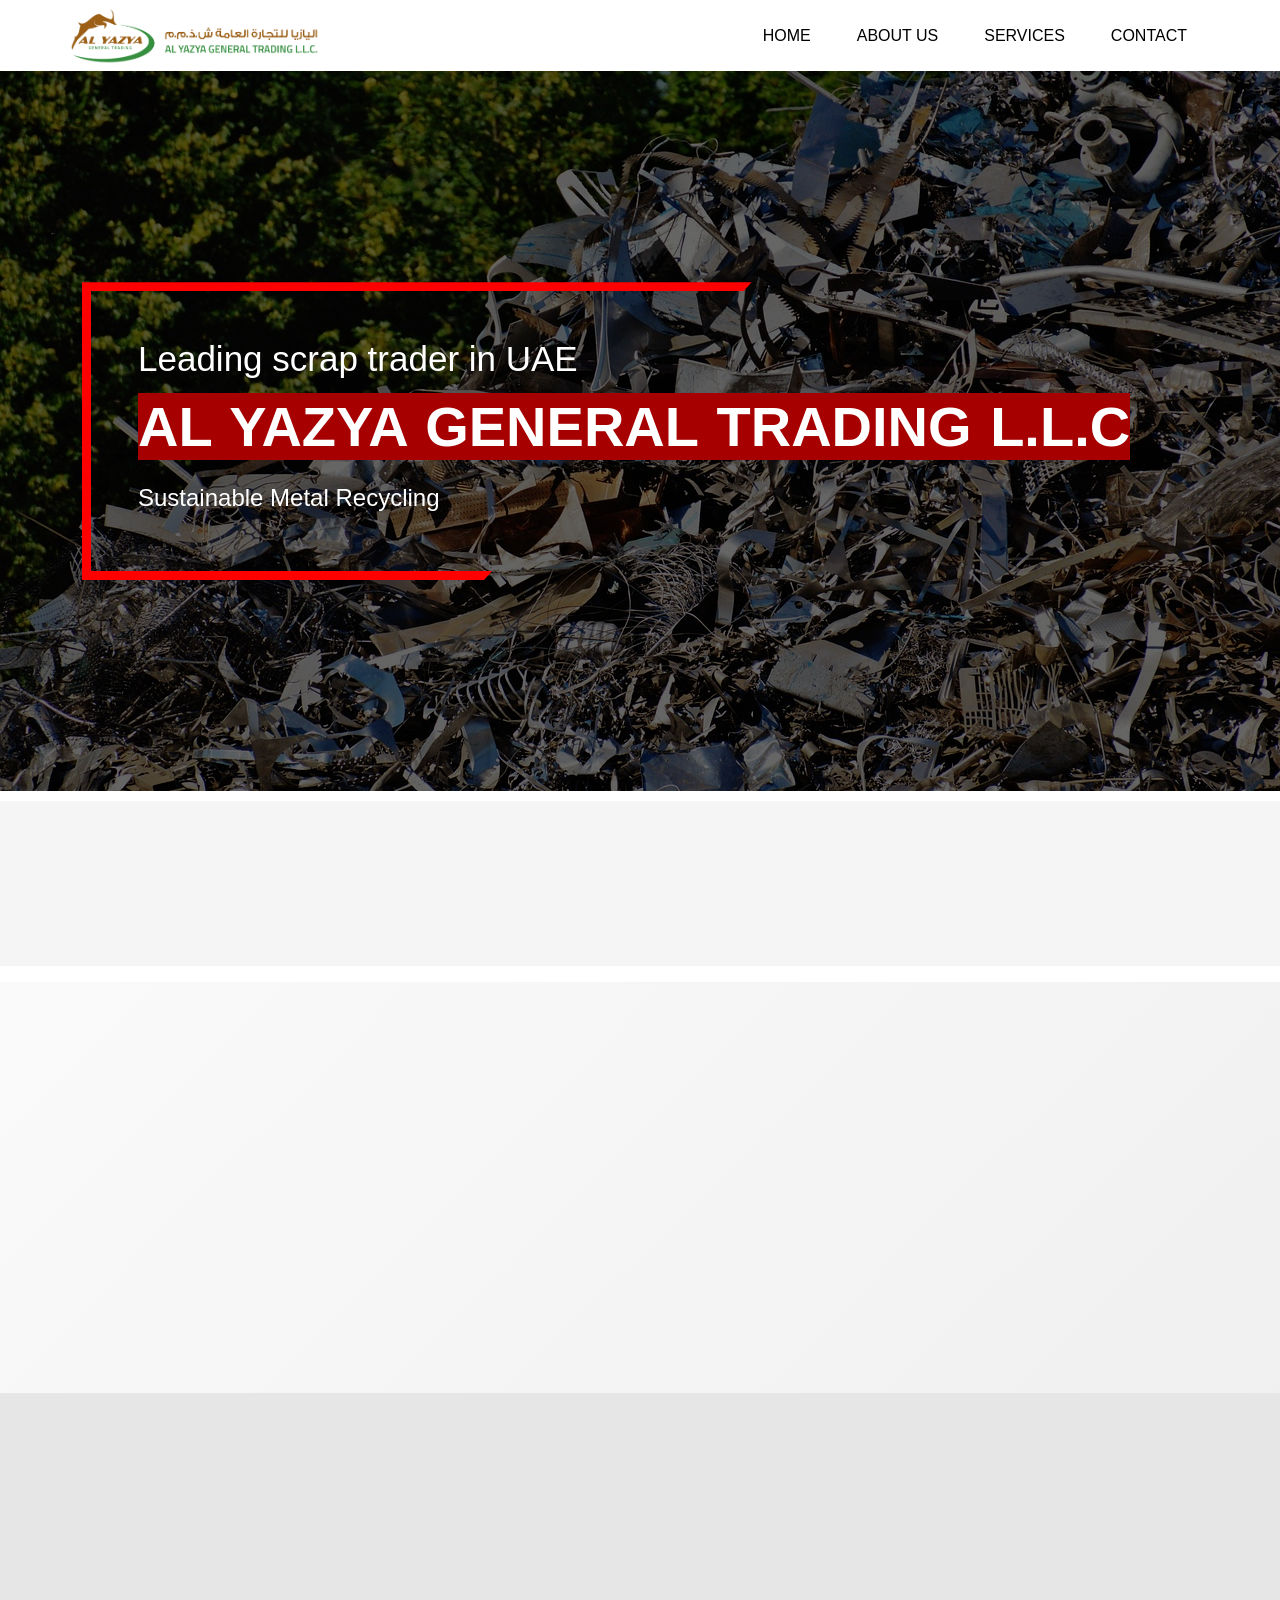
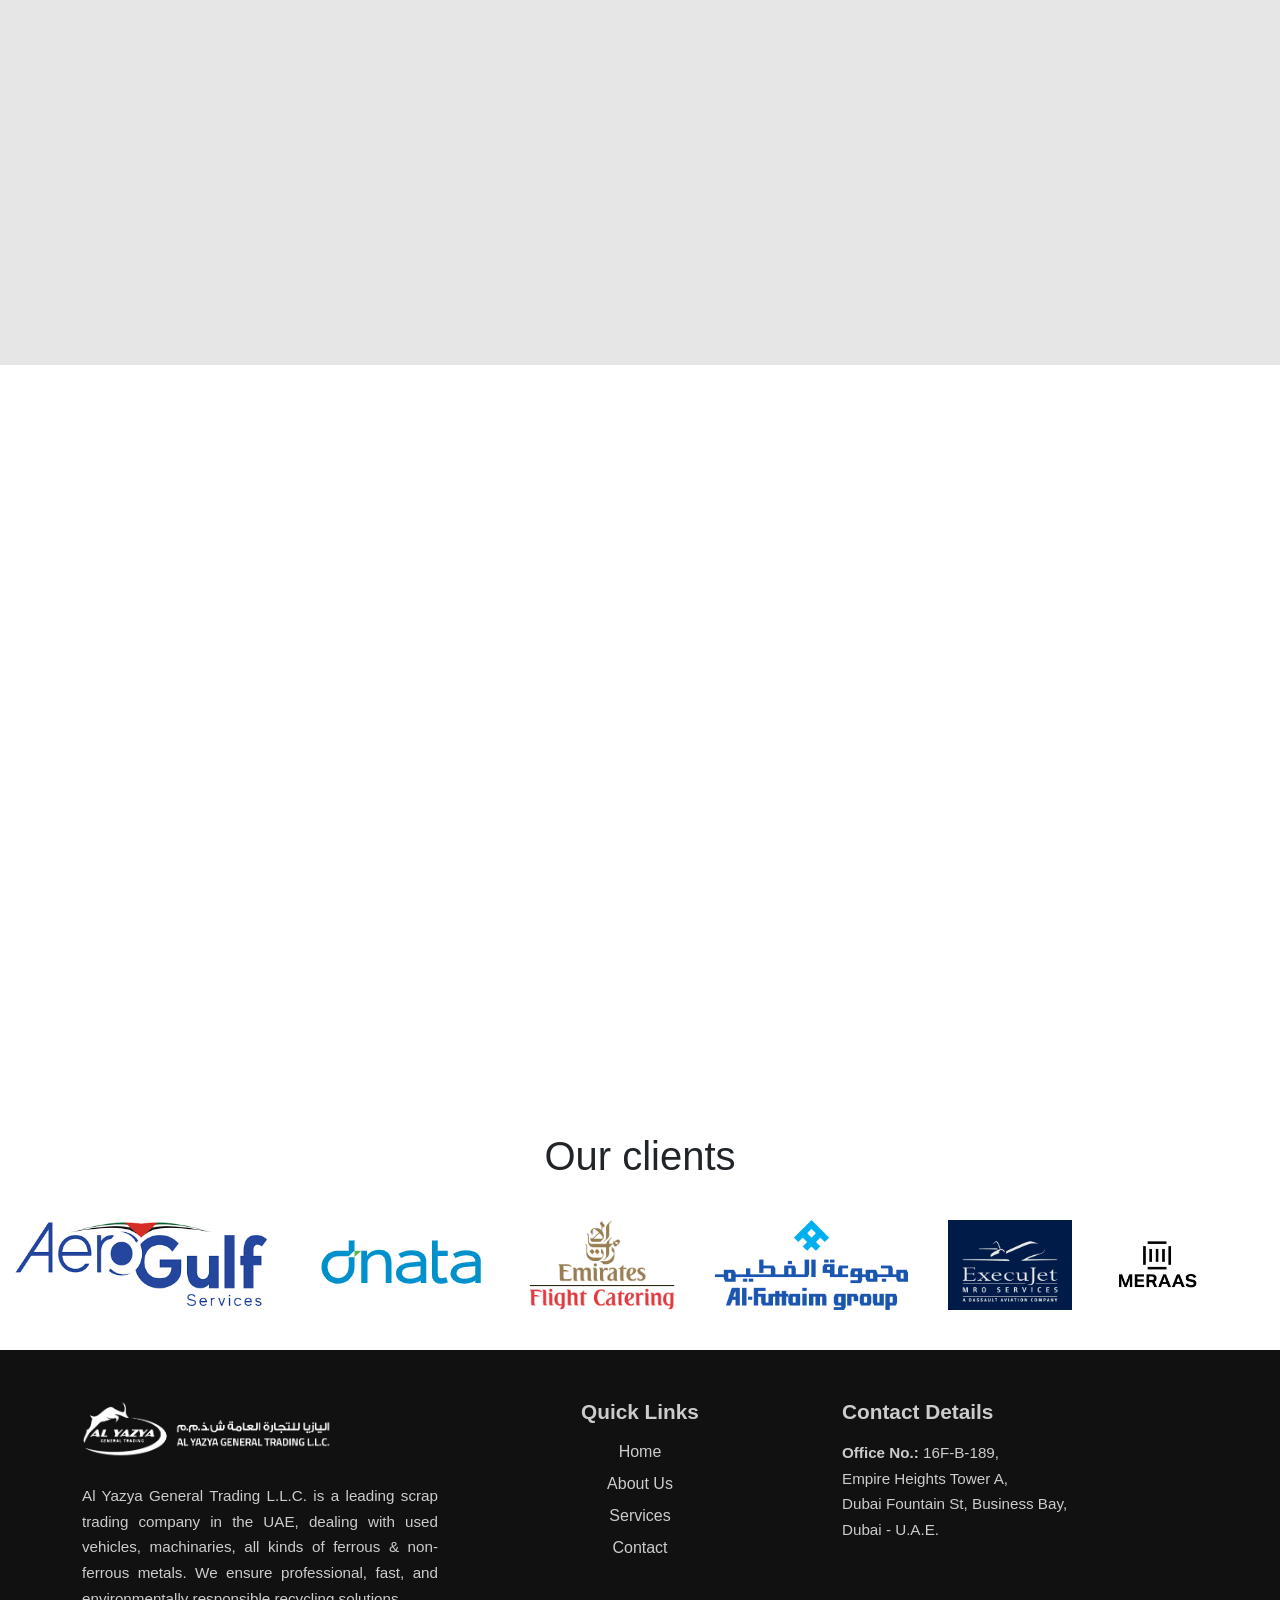
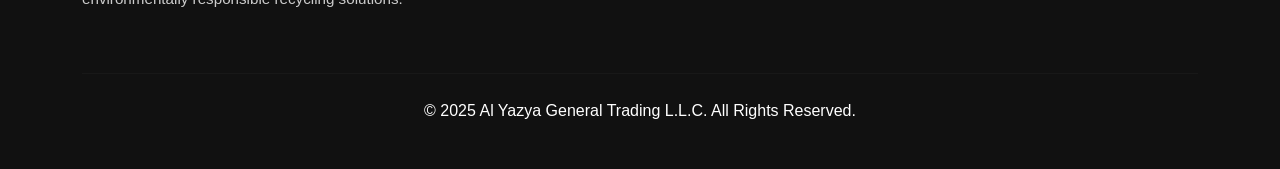
<file: index.html>
<!DOCTYPE html>
<html lang="en">
<head>
    <meta charset="UTF-8">
    <meta http-equiv="X-UA-Compatible" content="IE=edge">
    <meta name="viewport" content="width=device-width, initial-scale=1.0">
    <meta name="description" content="Leading Metal Scrap Recycling Company">
    <meta name="keywords" content="Scrap Recycling, Metal Recycling, scrap trading">
    <meta name="author" content="Al YAZYA General Trading L.L.C.">

    <title>Al YAZYA General Trading L.L.C.</title>
    <link rel="icon" type="image/jpg" href="images/icon.png">

   
    <link rel="stylesheet" href="css/bootstrap.min.css">
    <link rel="stylesheet" href="css/style.css">
    <link rel="stylesheet" href="css/aos.css">
    <link rel="stylesheet" href="css/animate.min.css">

    <link rel="stylesheet" href="css/owl.carousel.min.css">
    <link rel="stylesheet" href="css/owl.theme.default.min.css">
   <link rel="stylesheet" href="fonts/font-awesome.css">
<link rel="stylesheet" href="fonts/font-awesome.min.css">

</head>

<body>

<header class="bg-white">
    <nav class="navbar navbar-expand-lg container">
        <a class="navbar-brand" href="#home">
            <img src="images/logo.png" class="img-fluid" style="max-width:250px;">
        </a>

        <button class="navbar-toggler" type="button" data-bs-toggle="collapse" data-bs-target="#navbarNav">
            <span class="navbar-toggler-icon"></span>
        </button>

        <div class="collapse navbar-collapse justify-content-end" id="navbarNav">
            <ul class="navbar-nav">
                <li class="nav-item"><a class="nav-link" href="index.html">HOME</a></li>
                <li class="nav-item"><a class="nav-link" href="about.html" >ABOUT US</a></li>
                <li class="nav-item"><a class="nav-link" href="service.html">SERVICES</a></li>
                
                <li class="nav-item"><a class="nav-link" href="contact.html" >CONTACT</a></li>
            </ul>
        </div>
    </nav>
</header>



<section class="banner">

    <div class="owl-carousel owl-theme">

        <div class="item">
            <img src="images/bg-01.jpg" alt="">
            <div class="cover">
                <div class="container">
                    <div class="header-content">
                        <div class="line"></div>
                        <h2>Leading scrap trader in UAE</h2>
                        <h1>AL YAZYA GENERAL TRADING L.L.C</h1>
                        <h4>Sustainable Metal Recycling</h4>
                    </div>
                </div>
            </div>
        </div>

        <div class="item">
            <img src="images/bg-02.jpg" alt="">
            <div class="cover">
                <div class="container">
                    <div class="header-content">
                        <div class="line animated bounceInLeft"></div>
                        <h2>Professional Scrap Dealer</h2>
                        <h1>AL YAZYA GENERAL TRADING L.L.C</h1>
                        <h4>Fast & Efficient Trading</h4>
                    </div>
                </div>
            </div>
        </div>

    </div>

</section>


<section class="section1">
    <div class="container" data-aos="fade-up">
      
        <h2>AL YAZYA GENERAL TRADING</h2>
        <p>Al Yazya is an established scrap metal recycling trader in UAE dealing with all types of ferrous and non ferrous metals. Our company is a fully licensed scrap metal processor. With over 10 years of experience in the market, we are able to offer the best rates in the industry.</p>
    
    </div>
</section>
<section class="services-highlights">
  <div class="container">
    <div class="row text-center">

      
      <div class="col-md-4 mb-4" data-aos="fade-up">
        <div class="service-box">
          <i class="fa fa-money service-icon"></i>
          <h3>We Buy</h3>
          <p>
            We purchase used vehicles, machinaries, all kinds of ferrous and non-ferrous scrap and e-waste — paying fair value for sustainable materials.
          </p>
        </div>
      </div>

      
      <div class="col-md-4 mb-4" data-aos="fade-up" data-aos-delay="150">
        <div class="service-box">
          <i class="fa fa-line-chart service-icon"></i>
          <h3>We Sell</h3>
          <p>
            We supply processed recyclable materials that meet international quality standards,
            providing reliable scrap for manufacturers and industries.
          </p>
        </div>
      </div>

      
      <div class="col-md-4 mb-4" data-aos="fade-up" data-aos-delay="300">
        <div class="service-box">
          <i class="fa fa-cogs service-icon"></i>
          <h3>We Service</h3>
          <p>
            We provide scrap collection, dismantling, site-clearance, 
            with safe, efficient, and eco-friendly operations.
          </p>
        </div>
      </div>

    </div>
  </div>
</section>
<!-- WHY CHOOSE US SECTION -->
<section class="why-choose-us">
  <div class="container">
    <div class="row align-items-center">

      <!-- LEFT CONTENT -->
      <div class="col-lg-6" data-aos="fade-right">
       <div class="why-choose-title" data-aos="fade-right">
  <span class="title-line"></span>
  <h2>WHY CHOOSE US</h2>
</div>

        <div class="choose-box" data-aos="fade-up" data-aos-delay="100">
          <h4> Responsible & Sustainable Scrap Trading</h4>
          <p>
            We follow eco-friendly recycling practices to reduce waste and ensure
            responsible material recovery across U.A.E.
          </p>
        </div>

        <div class="choose-box" data-aos="fade-up" data-aos-delay="200">
          <h4> Fast & Reliable Scrap Collection</h4>
          <p>
            Our experienced team ensures quick scrap pickup with smooth coordination
            and minimal disruption to your site.
          </p>
        </div>

        <div class="choose-box" data-aos="fade-up" data-aos-delay="300">
          <h4> Transparent Pricing </h4>
          <p>
            Fair market rates, accurate evaluation, and payment with
            complete transparency.
          </p>
        </div>
      </div>

      <!-- RIGHT IMAGE -->
      <div class="col-lg-6 text-center" data-aos="fade-left">
        <img src="images/why-choose-us.jpg" class="img-fluid choose-img" alt="Scrap Trading">
      </div>

    </div>
  </div>
</section>
<!-- CTA SECTION -->
<section class="cta-section" data-aos="zoom-in">

  <div class="cta-overlay">
    <div class="container text-center">
      <h2>Looking for a Reliable Scrap Dealer?</h2>
      <p>
       Get fast scrap pickup, fair pricing, and professional service across U.A.E.
Contact Al Yazya General Trading today and let our experts handle your scrap responsibly.
      </p>

      <a href="contact" class="cta-btn">GET IN TOUCH</a>
    </div>
  </div>

</section>
<section class="services-list" >
  <div class="container">

    <h2 class="section-title-center" data-aos="fade-up">
      WHAT WE DO
     
    </h2>

   
    <ul class="services-items" data-aos="fade-up" data-aos-delay="200">

      <li>
        <a href="vehicles.html">
          <i class="fa fa-check"></i> Used Vehicles Trading
        </a>
      </li>

      <li>
        <a href="machinery.html">
          <i class="fa fa-check"></i> Used Machinery Supply
        </a>
      </li>

      <li>
        <a href="scrap.html">
          <i class="fa fa-check"></i> Scrap Metals trading (All Type)
        </a>
      </li>

      <li>
        <a href="junk.html">
          <i class="fa fa-check"></i> Junk Collection & Removal Services
        </a>
      </li>

      <li>
        <a href="unwanted.html">
          <i class="fa fa-check"></i> Unwanted Items Disposal
        </a>
      </li>

    </ul>

  </div>
</section>
<section class="clients">
  <h1 class="text-center">Our clients</h1>
  <div class="container-fluid bt-bar">

  <div class="scroll">
    <div class="m-scroll">
      <!-- <span><img src="images/runner-01.png " height="100" width="100" ></span>
      <span><img src="images/runner-02.png" height="100" width="100"></span>
      <span><img src="images/runner-03.png" height="100" width="100"></span>
      <span><img src="images/runner-04.png" height="100" width="100"></span>
      <span><img src="images/runner-05.jpg" height="100" width="100"></span>
      <span><img src="images/runner-07.jpg" height="100" width="100"></span>
        -->
      <span><img src="images/runner-01.png"></span>
<span><img src="images/runner-02.png"></span>
<span><img src="images/runner-03.png"></span>
<span><img src="images/runner-04.png"></span>
<span><img src="images/runner-05.jpg"></span>
<span><img src="images/runner-07.jpg"></span>


    </div>
  </div>

</div>

</section>
<footer class="footer" >

    <div class="container">
        <div class="row align-items-start">

            
            <div class="col-md-4 footer-col">
                <img src="images/logoedited.png" class="footer-logo" alt="">
                <p class="footer-about">
                    Al Yazya General Trading L.L.C. is a leading scrap trading company in the UAE,
                    dealing with used vehicles, machinaries, all kinds of ferrous & non-ferrous metals. We ensure professional,
                    fast, and environmentally responsible recycling solutions.
                </p>
            </div>

            
            <div class="col-md-4 footer-col text-center">
                <h4 class="footer-title">Quick Links</h4>

                <ul class="footer-links">
                    <li><a href="index.html" >Home</a></li>
                    <li><a href="about.html">About Us</a></li>
                    <li><a href="service.html">Services</a></li>
                   
                    <li><a href="contact.html" >Contact</a></li>
                </ul>
            </div>

           
            <div class="col-md-4 footer-col">
                <h4 class="footer-title">Contact Details</h4>
                <p class="footer-address">
                    <strong>Office No.:</strong> 16F-B-189,<br>
                    Empire Heights Tower A,<br>
                    Dubai Fountain St, Business Bay,<br>
                    Dubai - U.A.E.
                </p>

                
                
            </div>

        </div>

        <hr class="footer-divider">

        <p class="copyright text-center">
            © 2025 Al Yazya General Trading L.L.C. All Rights Reserved.
        </p>

    </div>
</footer>
<script src="js/jquery.min.js"></script>
<script src="js/owl.carousel.min.js"></script>
<script src="js/bootstrap.bundle.js"></script>
<script src="js/aos.js"></script>

<script>
    
    function scrollToSection(event, id) {
        event.preventDefault();
        document.getElementById(id).scrollIntoView({ behavior: 'smooth' });
    }

    
    $('.owl-carousel').owlCarousel({
        loop: true,
        margin: 0,
        nav: true,
        dots: false,
        autoplay: true,
        autoplayTimeout: 3000,
        autoplayHoverPause: false,
        items: 1
    });

    
    AOS.init({
        duration: 1200,
        once: false
    });
</script>

</body>
</html>
</file>
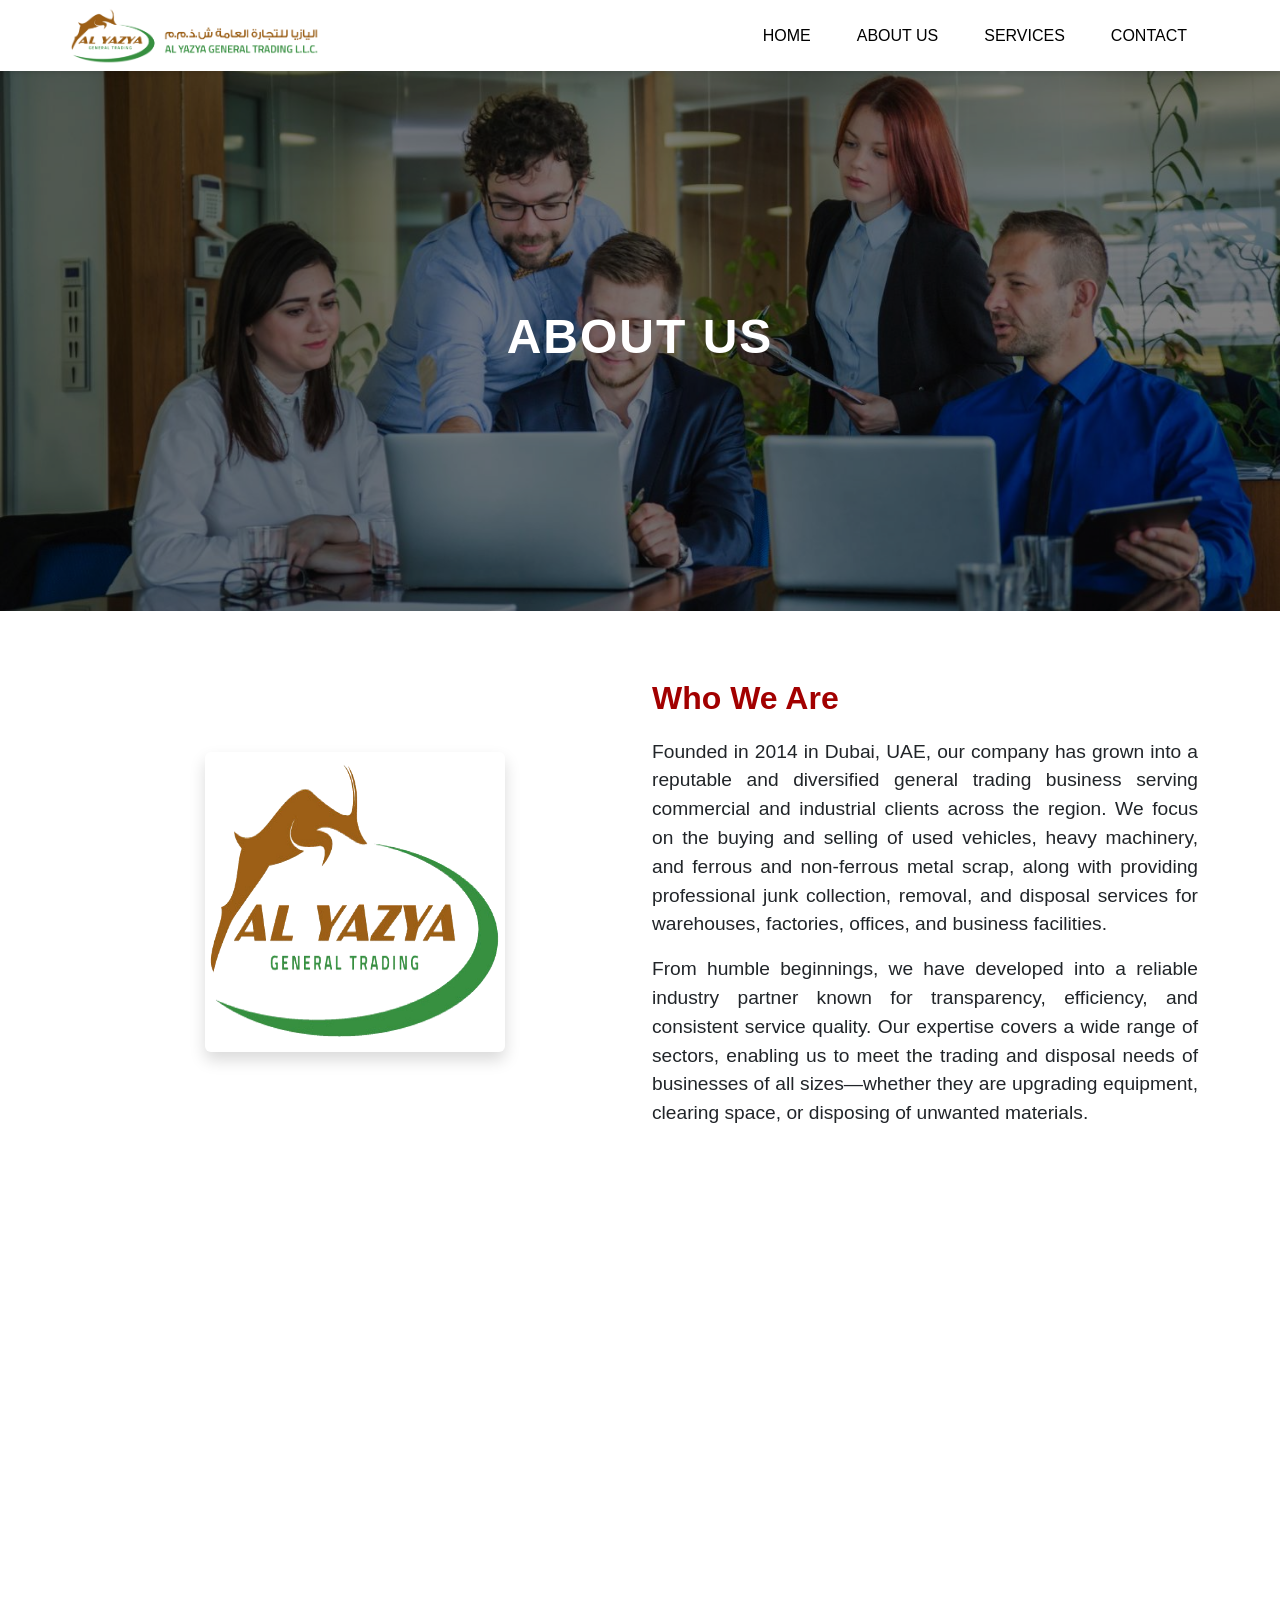
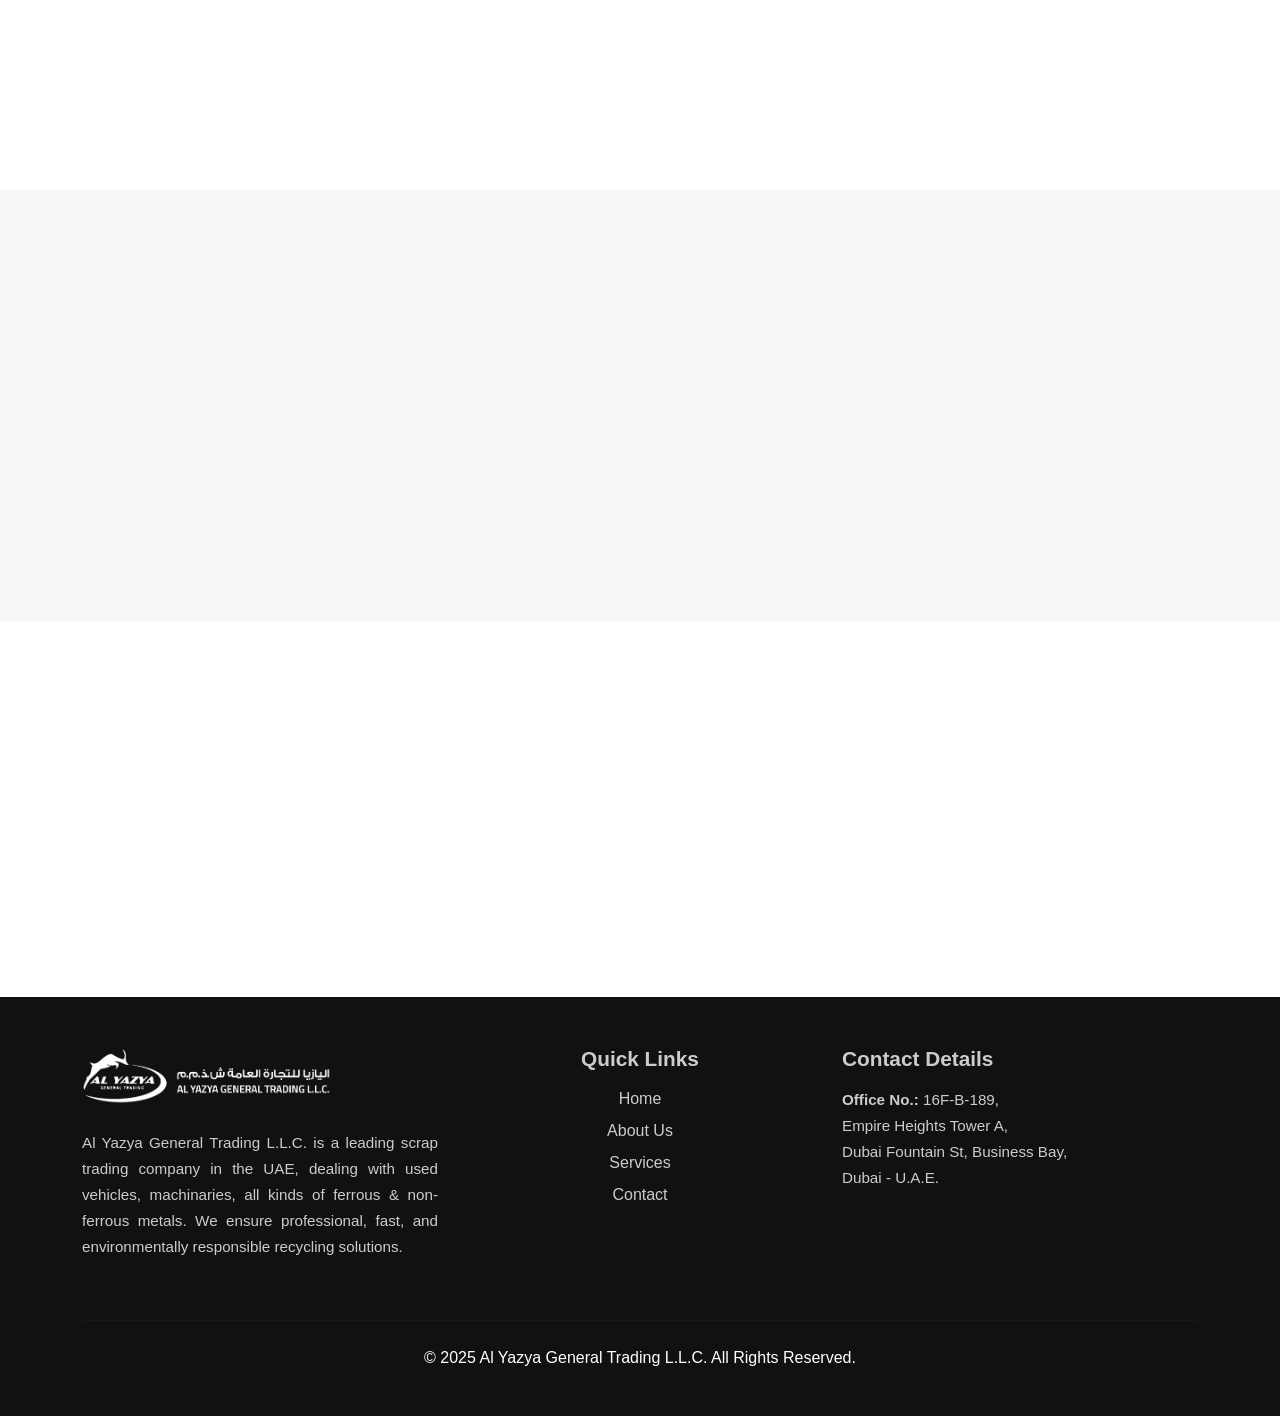
<file: about.html>
<!DOCTYPE html>
<html lang="en">
<head>
    <meta charset="UTF-8">
    <meta http-equiv="X-UA-Compatible" content="IE=edge">
    <meta name="viewport" content="width=device-width, initial-scale=1.0">
    <meta name="description" content="Leading Metal Scrap Recycling Company">
    <meta name="keywords" content="Scrap Recycling, Metal Recycling, scrap trading">
    <meta name="author" content="Al YAZYA General Trading L.L.C.">

    <title>Al YAZYA General Trading L.L.C.</title>
    <link rel="icon" type="image/jpg" href="images/icon.png">

   
    <link rel="stylesheet" href="css/bootstrap.min.css">
    <link rel="stylesheet" href="css/style.css">
    <link rel="stylesheet" href="css/aos.css">
    <link rel="stylesheet" href="css/animate.min.css">

    <link rel="stylesheet" href="css/owl.carousel.min.css">
    <link rel="stylesheet" href="css/owl.theme.default.min.css">
   <link rel="stylesheet" href="fonts/font-awesome.css">
<link rel="stylesheet" href="fonts/font-awesome.min.css">

</head>

<body>

<header class="bg-white">
    <nav class="navbar navbar-expand-lg container">
        <a class="navbar-brand" href="#home">
            <img src="images/logo.png" class="img-fluid" style="max-width:250px;">
        </a>

        <button class="navbar-toggler" type="button" data-bs-toggle="collapse" data-bs-target="#navbarNav">
            <span class="navbar-toggler-icon"></span>
        </button>

        <div class="collapse navbar-collapse justify-content-end" id="navbarNav">
            <ul class="navbar-nav">
                <li class="nav-item"><a class="nav-link" href="index.html">HOME</a></li>
                <li class="nav-item"><a class="nav-link" href="about.html">ABOUT US</a></li>
                <li class="nav-item"><a class="nav-link" href="service.html">SERVICES</a></li>
                
                <li class="nav-item"><a class="nav-link" href="contact.html">CONTACT</a></li>
            </ul>
        </div>
    </nav>
</header>
<section class="about-banner">
  <div class="banner-content" data-aos="fade-up">
    <h1>ABOUT US</h1>
  </div>
</section>
 <section class="about py-5">
  <div class="container">
    
    <div class="row align-items-center mb-5">
        <div class="col-md-6 text-center" data-aos="zoom-in">
        <img src="images/about-image.png" class="img-fluid rounded shadow" alt="About Yazya">
      </div>
      <div class="col-md-6" data-aos="fade-up">
        <h2>Who We Are</h2>

          <p class="lead">
            Founded in 2014 in Dubai, UAE, our company has grown into a reputable and diversified general trading business serving commercial and industrial clients across the region. We focus on the buying and selling of used vehicles, heavy machinery, and ferrous and non-ferrous metal scrap, along with providing professional junk collection, removal, and disposal services for warehouses, factories, offices, and business facilities.

          </p>

          <p class="lead">
           From humble beginnings, we have developed into a reliable industry partner known for transparency, efficiency, and consistent service quality. Our expertise covers a wide range of sectors, enabling us to meet the trading and disposal needs of businesses of all sizes—whether they are upgrading equipment, clearing space, or disposing of unwanted materials.

          </p>

       
      </div>
      
    </div>

  </div>
 </section>
 <section class="vision-section py-5">
  <div class="container">
    <div class="row align-items-center">

      
      <div class="col-md-7" data-aos="fade-right">
        <h2 class="section-title-dark mb-4">Our Vision</h2>

        <p class="lead">
          To become one of the most trusted and leading scrap trading and recycling companies in the UAE by delivering reliable, ethical, and environmentally responsible trading solutions.We envision a future where waste materials are transformed into valuable resources through efficient recycling practices, contributing to sustainable development and environmental protection.
        </p>

        <p class="lead">
          expanding our operations, adopting modern processing methods, and maintaining strong relationships with suppliers and clients, we aim to support a cleaner and greener tomorrow.Our vision is driven by quality, transparency, and long-term growth ensuring value for our partners while playing an active role in building a sustainable recycling ecosystem.
        </p>
      </div>

      
      <div class="col-md-5 text-center" data-aos="fade-left">
        <i class="fa fa-eye vision-icon"></i>
      </div>

    </div>
  </div>
</section>



<section class="mission-section py-5">
  <div class="container">
    <div class="row align-items-center flex-md-row-reverse">

      
      <div class="col-md-7" data-aos="fade-left">
        <h2 class="section-title-dark mb-4">Our Mission</h2>

        <p class="lead">
          Our mission is to deliver dependable, responsible, and environmentally conscious
          recycling services that support long-term sustainability across the region. We aim
          to strengthen the recycling ecosystem by ensuring safe handling, processing, and
          trading of metals and other recyclable materials.
        </p>

        <p class="lead">
          Through continuous improvement, operational transparency, and strong supplier
          relationships, we strive to offer consistent quality, prompt service, and reliable
          trading solutions to all our clients.
        </p>
      </div>

      
      <div class="col-md-5 text-center" data-aos="fade-right">
        <i class="fa fa-bullseye mission-icon"></i>
      </div>

    </div>
  </div>
</section>
<section class="values-section py-5">
    <div class="container" data-aos="fade-up">
      <h2 class="text-center section-title-dark mb-5">Our Values</h2>

      <div class="row g-4">

        <div class="col-md-4">
          <div class="value-box p-4 h-100">
            <h5>Integrity</h5>
            <p>
              We operate with honesty, fairness, and transparency in every transaction.
              Our ethical trading practices ensure long-term trust with suppliers and clients.
            </p>
          </div>
        </div>

        <div class="col-md-4">
          <div class="value-box p-4 h-100">
            <h5>Sustainability</h5>
            <p>
              We prioritize recycling practices that reduce waste, conserve resources,
              and support a cleaner environment for future generations.
            </p>
          </div>
        </div>

        <div class="col-md-4">
          <div class="value-box p-4 h-100">
            <h5>Customer Commitment</h5>
            <p>
              We believe in providing high-quality service, timely communication, and
              complete satisfaction. Our customers remain our highest priority in all operations.
            </p>
          </div>
        </div>

      </div>
    </div>
  </section>
  <footer class="footer" id="contact">

    <div class="container">
        <div class="row align-items-start">

            
            <div class="col-md-4 footer-col">
                <img src="images/logoedited.png" class="footer-logo" alt="">
                <p class="footer-about">
                    Al Yazya General Trading L.L.C. is a leading scrap trading company in the UAE,
                    dealing with used vehicles, machinaries, all kinds of ferrous & non-ferrous metals. We ensure professional,
                    fast, and environmentally responsible recycling solutions.
                </p>
            </div>

            
            <div class="col-md-4 footer-col text-center">
                <h4 class="footer-title">Quick Links</h4>

                <ul class="footer-links">
                    <li><a href="index.html">Home</a></li>
                    <li><a href="about.html">About Us</a></li>
                    <li><a href="service.html">Services</a></li>
                   
                    <li><a href="contact.html">Contact</a></li>
                </ul>
            </div>

           
            <div class="col-md-4 footer-col">
                <h4 class="footer-title">Contact Details</h4>
                <p class="footer-address">
                    <strong>Office No.:</strong> 16F-B-189,<br>
                    Empire Heights Tower A,<br>
                    Dubai Fountain St, Business Bay,<br>
                    Dubai - U.A.E.
                </p>

                
               
            </div>

        </div>

        <hr class="footer-divider">

        <p class="copyright text-center">
            © 2025 Al Yazya General Trading L.L.C. All Rights Reserved.
        </p>

    </div>
</footer>
<script src="js/jquery.min.js"></script>
<script src="js/owl.carousel.min.js"></script>
<script src="js/bootstrap.bundle.js"></script>
<script src="js/aos.js"></script>

<script>
    
    function scrollToSection(event, id) {
        event.preventDefault();
        document.getElementById(id).scrollIntoView({ behavior: 'smooth' });
    }

    
    $('.owl-carousel').owlCarousel({
        loop: true,
        margin: 0,
        nav: true,
        dots: false,
        autoplay: true,
        autoplayTimeout: 3000,
        autoplayHoverPause: false,
        items: 1
    });

    
    AOS.init({
        duration: 1200,
        once: false
    });
</script>

</body>
</html>
</file>
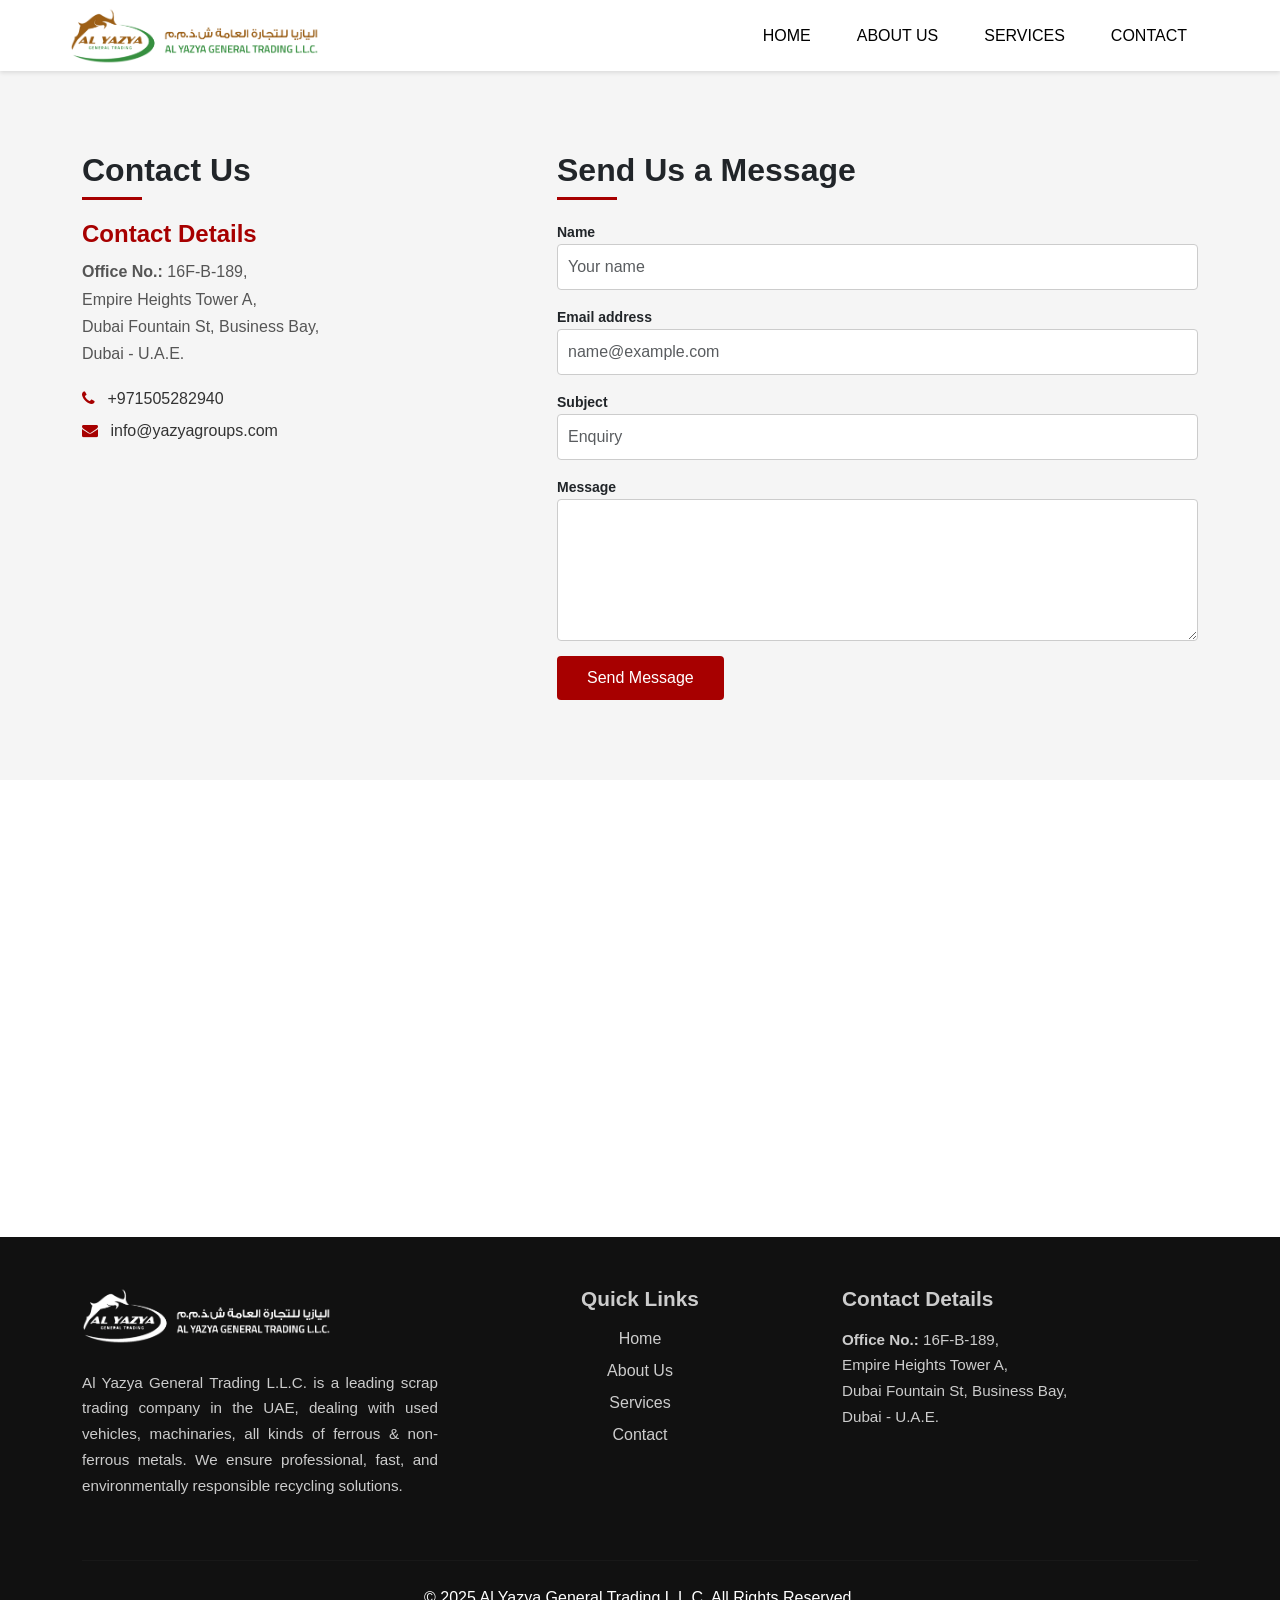
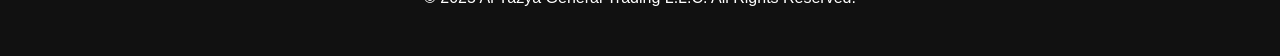
<file: contact.html>
<!DOCTYPE html>
<html lang="en">
<head>
    <meta charset="UTF-8">
    <meta http-equiv="X-UA-Compatible" content="IE=edge">
    <meta name="viewport" content="width=device-width, initial-scale=1.0">
    <meta name="description" content="Leading Metal Scrap Recycling Company">
    <meta name="keywords" content="Scrap Recycling, Metal Recycling, scrap trading">
    <meta name="author" content="Al YAZYA General Trading L.L.C.">

    <title>Al YAZYA General Trading L.L.C.</title>
    <link rel="icon" type="image/jpg" href="images/icon.png">

   
    <link rel="stylesheet" href="css/bootstrap.min.css">
    <link rel="stylesheet" href="css/style.css">
    <link rel="stylesheet" href="css/aos.css">
    <link rel="stylesheet" href="css/animate.min.css">

    <link rel="stylesheet" href="css/owl.carousel.min.css">
    <link rel="stylesheet" href="css/owl.theme.default.min.css">
   <link rel="stylesheet" href="fonts/font-awesome.css">
<link rel="stylesheet" href="fonts/font-awesome.min.css">

</head>

<body>

<header class="bg-white">
    <nav class="navbar navbar-expand-lg container">
        <a class="navbar-brand" href="#home">
            <img src="images/logo.png" class="img-fluid" style="max-width:250px;">
        </a>

        <button class="navbar-toggler" type="button" data-bs-toggle="collapse" data-bs-target="#navbarNav">
            <span class="navbar-toggler-icon"></span>
        </button>

        <div class="collapse navbar-collapse justify-content-end" id="navbarNav">
            <ul class="navbar-nav">
                <li class="nav-item"><a class="nav-link" href="index.html">HOME</a></li>
                <li class="nav-item"><a class="nav-link" href="about.html">ABOUT US</a></li>
                <li class="nav-item"><a class="nav-link" href="service.html">SERVICES</a></li>
                
                <li class="nav-item"><a class="nav-link" href="contact.html">CONTACT</a></li>
            </ul>
        </div>
    </nav>
</header>
<section class="contact-page">
  <div class="container">
    <div class="row">

      <!-- LEFT : CONTACT DETAILS -->
      <div class="col-lg-5 contact-info" data-aos="fade-right">
        <h2 class="section-title left">Contact Us</h2>

        <div class="contact-block">
          <h4 class="contact-heading">Contact Details</h4>
          <p class="contact-address">
            <strong>Office No.:</strong> 16F-B-189,<br>
            Empire Heights Tower A,<br>
            Dubai Fountain St, Business Bay,<br>
            Dubai - U.A.E.
          </p>

          <p class="contact-line">
            <i class="fa fa-phone"></i> +971505282940
          </p>
          <p class="contact-line">
            <i class="fa fa-envelope"></i> info@yazyagroups.com
          </p>
        </div>
      </div>

      <!-- RIGHT : CONTACT FORM -->
      <div class="col-lg-7 contact-form" data-aos="fade-left">
        <h2 class="section-title left">Send Us a Message</h2>

        <form>
          <div class="form-group">
            <label>Name</label>
            <input type="text" class="form-control" placeholder="Your name">
          </div>

          <div class="form-group">
            <label>Email address</label>
            <input type="email" class="form-control" placeholder="name@example.com">
          </div>

          <div class="form-group">
            <label>Subject</label>
            <input type="text" class="form-control" placeholder="Enquiry">
          </div>

          <div class="form-group">
            <label>Message</label>
            <textarea class="form-control" rows="5"></textarea>
          </div>

          <button type="submit" class="btn contact-btn">Send Message</button>
        </form>
      </div>

    </div>
  </div>
</section>
<section class="map-section">
 
  <iframe src="https://www.google.com/maps/embed?pb=!1m10!1m8!1m3!1d3610.3334778854587!2d55.2825105!3d25.1919741!3m2!1i1024!2i768!4f13.1!5e0!3m2!1sen!2sae!4v1767193683392!5m2!1sen!2sae" width="100%" height="450" style="border:0;" allowfullscreen="" loading="lazy" referrerpolicy="no-referrer-when-downgrade"></iframe>
</section>

<footer class="footer" id="contact">

    <div class="container">
        <div class="row align-items-start">

            
            <div class="col-md-4 footer-col">
                <img src="images/logoedited.png" class="footer-logo" alt="">
                <p class="footer-about">
                    Al Yazya General Trading L.L.C. is a leading scrap trading company in the UAE,
                    dealing with used vehicles, machinaries, all kinds of ferrous & non-ferrous metals. We ensure professional,
                    fast, and environmentally responsible recycling solutions.
                </p>
            </div>

            
            <div class="col-md-4 footer-col text-center">
                <h4 class="footer-title">Quick Links</h4>

                <ul class="footer-links">
                    <li><a href="index.html" >Home</a></li>
                    <li><a href="about.html">About Us</a></li>
                    <li><a href="service.html">Services</a></li>
                   
                    <li><a href="contact.html" >Contact</a></li>
                </ul>
            </div>

           
            <div class="col-md-4 footer-col">
                <h4 class="footer-title">Contact Details</h4>
                <p class="footer-address">
                    <strong>Office No.:</strong> 16F-B-189,<br>
                    Empire Heights Tower A,<br>
                    Dubai Fountain St, Business Bay,<br>
                    Dubai - U.A.E.
                </p>

                
               
            </div>

        </div>

        <hr class="footer-divider">

        <p class="copyright text-center">
            © 2025 Al Yazya General Trading L.L.C. All Rights Reserved.
        </p>

    </div>
</footer>
<script src="js/jquery.min.js"></script>
<script src="js/owl.carousel.min.js"></script>
<script src="js/bootstrap.bundle.js"></script>
<script src="js/aos.js"></script>

<script>
    
    function scrollToSection(event, id) {
        event.preventDefault();
        document.getElementById(id).scrollIntoView({ behavior: 'smooth' });
    }

    
    $('.owl-carousel').owlCarousel({
        loop: true,
        margin: 0,
        nav: true,
        dots: false,
        autoplay: true,
        autoplayTimeout: 3000,
        autoplayHoverPause: false,
        items: 1
    });

    
    AOS.init({
        duration: 1200,
        once: false
    });
</script>

</body>
</html>
</file>
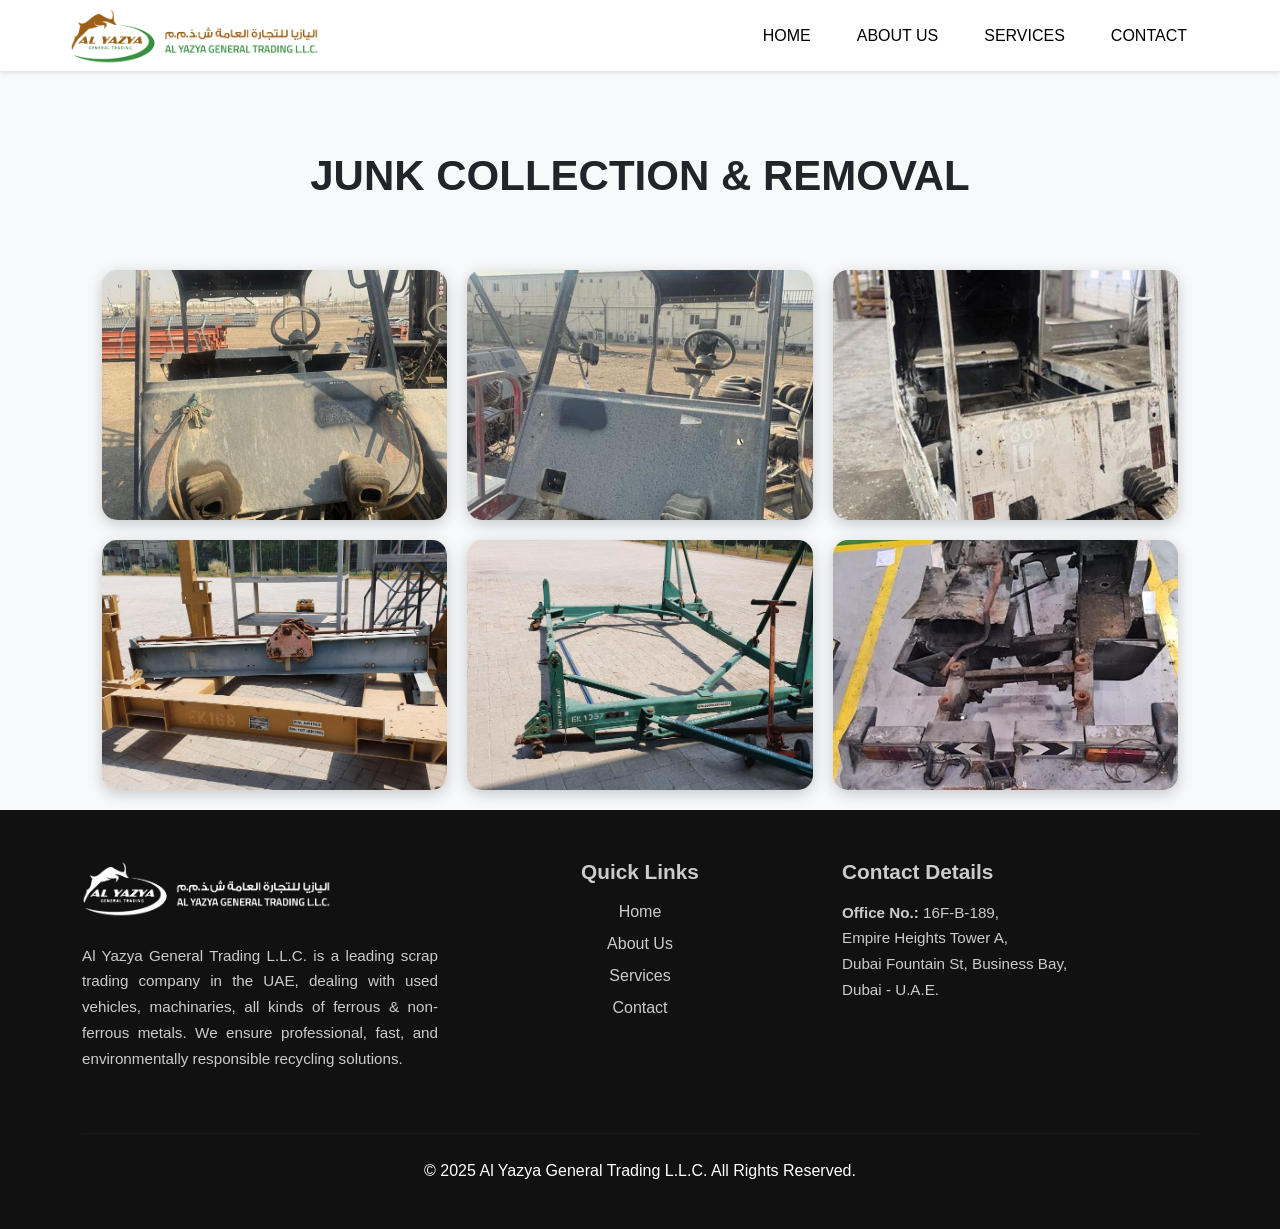
<file: junk.html>
<!DOCTYPE html>
<html lang="en">
<head>
    <meta charset="UTF-8">
    <meta name="viewport" content="width=device-width, initial-scale=1.0">
    <title>
Junk Collection & Removal</title>

    
    <link rel="stylesheet" href="css/bootstrap.min.css">
    <link rel="stylesheet" href="css/aos.css">
    <link rel="stylesheet" href="css/animate.min.css">
    <link rel="stylesheet" href="css/style.css">
    <link rel="stylesheet" href="fonts/font-awesome.css">

    <style>
        body {
            background: #f8f9fa;
        }

       
        .page-title {
            text-align: center;
            padding: 80px 20px 40px;
            font-size: 42px;
            font-weight: 700;
            text-transform: uppercase;
        }

        
        .gallery {
            display: grid;
            grid-template-columns: repeat(auto-fit, minmax(300px, 1fr));
            gap: 20px;
            padding: 20px;
        }

        .gallery-item {
            position: relative;
            overflow: hidden;
            border-radius: 15px;
            box-shadow: 0 4px 15px rgba(0,0,0,0.2);
        }

        .gallery-item img {
            width: 100%;
            height: 250px;
            object-fit: cover;
            transition: transform .5s ease;
        }

        .gallery-item:hover img {
            transform: scale(1.1);
        }

       
        .gallery-item::after {
            content: "";
            position: absolute;
            inset: 0;
            background: rgba(0,0,0,0);
            transition: background .4s ease;
        }

        .gallery-item:hover::after {
            background: rgba(0,0,0,0.2);
        }
    </style>
</head>

<body>


<header class="bg-white">
    <nav class="navbar navbar-expand-lg container">
        <a class="navbar-brand" href="home">
            <img src="images/logo.png" class="img-fluid" style="max-width:250px;">
        </a>

        <button class="navbar-toggler" type="button" data-bs-toggle="collapse" data-bs-target="#navbarNav">
            <span class="navbar-toggler-icon"></span>
        </button>

        <div class="collapse navbar-collapse justify-content-end" id="navbarNav">
            <ul class="navbar-nav">
                <li class="nav-item"><a class="nav-link" href="index.html">HOME</a></li>
                <li class="nav-item"><a class="nav-link" href="about.html">ABOUT US</a></li>
                <li class="nav-item"><a class="nav-link" href="service.html">SERVICES</a></li>
                <li class="nav-item"><a class="nav-link" href="contact.html">CONTACT</a></li>
            </ul>
        </div>
    </nav>
</header>


<h1 class="page-title">
Junk Collection & Removal</h1>


<div class="container">
    <div class="gallery">

        <div class="gallery-item">
            <img src="images/junk1.jpg" alt="">
        </div>

        <div class="gallery-item">
            <img src="images/junk2.jpg" alt="">
        </div>

        <div class="gallery-item">
            <img src="images/junk3.jpg" alt="">
        </div>

        <div class="gallery-item">
            <img src="images/junk4.jpg" alt="">
        </div>

        <div class="gallery-item">
            <img src="images/junk5.jpg" alt="">
        </div>

        <div class="gallery-item">
            <img src="images/junk6.jpg" alt="">
        </div>

       
       

    </div>
</div>


<footer class="footer" id="contact">
    <div class="container">
        <div class="row align-items-start">

            <div class="col-md-4 footer-col">
                <img src="images/logoedited.png" class="footer-logo" alt="">
                <p class="footer-about">
                    Al Yazya General Trading L.L.C. is a leading scrap trading company in the UAE,
                    dealing with used vehicles, machinaries, all kinds of ferrous & non-ferrous metals. We ensure professional,
                    fast, and environmentally responsible recycling solutions.
                </p>
            </div>

            <div class="col-md-4 footer-col text-center">
                <h4 class="footer-title">Quick Links</h4>
                <ul class="footer-links">
                    <li><a href="index.html">Home</a></li>
                    <li><a href="about.html">About Us</a></li>
                    <li><a href="service.html">Services</a></li>
                    <li><a href="contact.html">Contact</a></li>
                </ul>
            </div>

            <div class="col-md-4 footer-col">
                <h4 class="footer-title">Contact Details</h4>
                <p class="footer-address">
                    <strong>Office No.:</strong> 16F-B-189,<br>
                    Empire Heights Tower A,<br>
                    Dubai Fountain St, Business Bay,<br>
                    Dubai - U.A.E.
                </p>

               
            </div>

        </div>

        <hr class="footer-divider">

        <p class="copyright text-center">
            © 2025 Al Yazya General Trading L.L.C. All Rights Reserved.
        </p>

    </div>
</footer>

<script src="../js/bootstrap.bundle.min.js"></script>
<script src="../js/aos.js"></script>
<script>
    AOS.init();
</script>

</body>
</html>
</file>
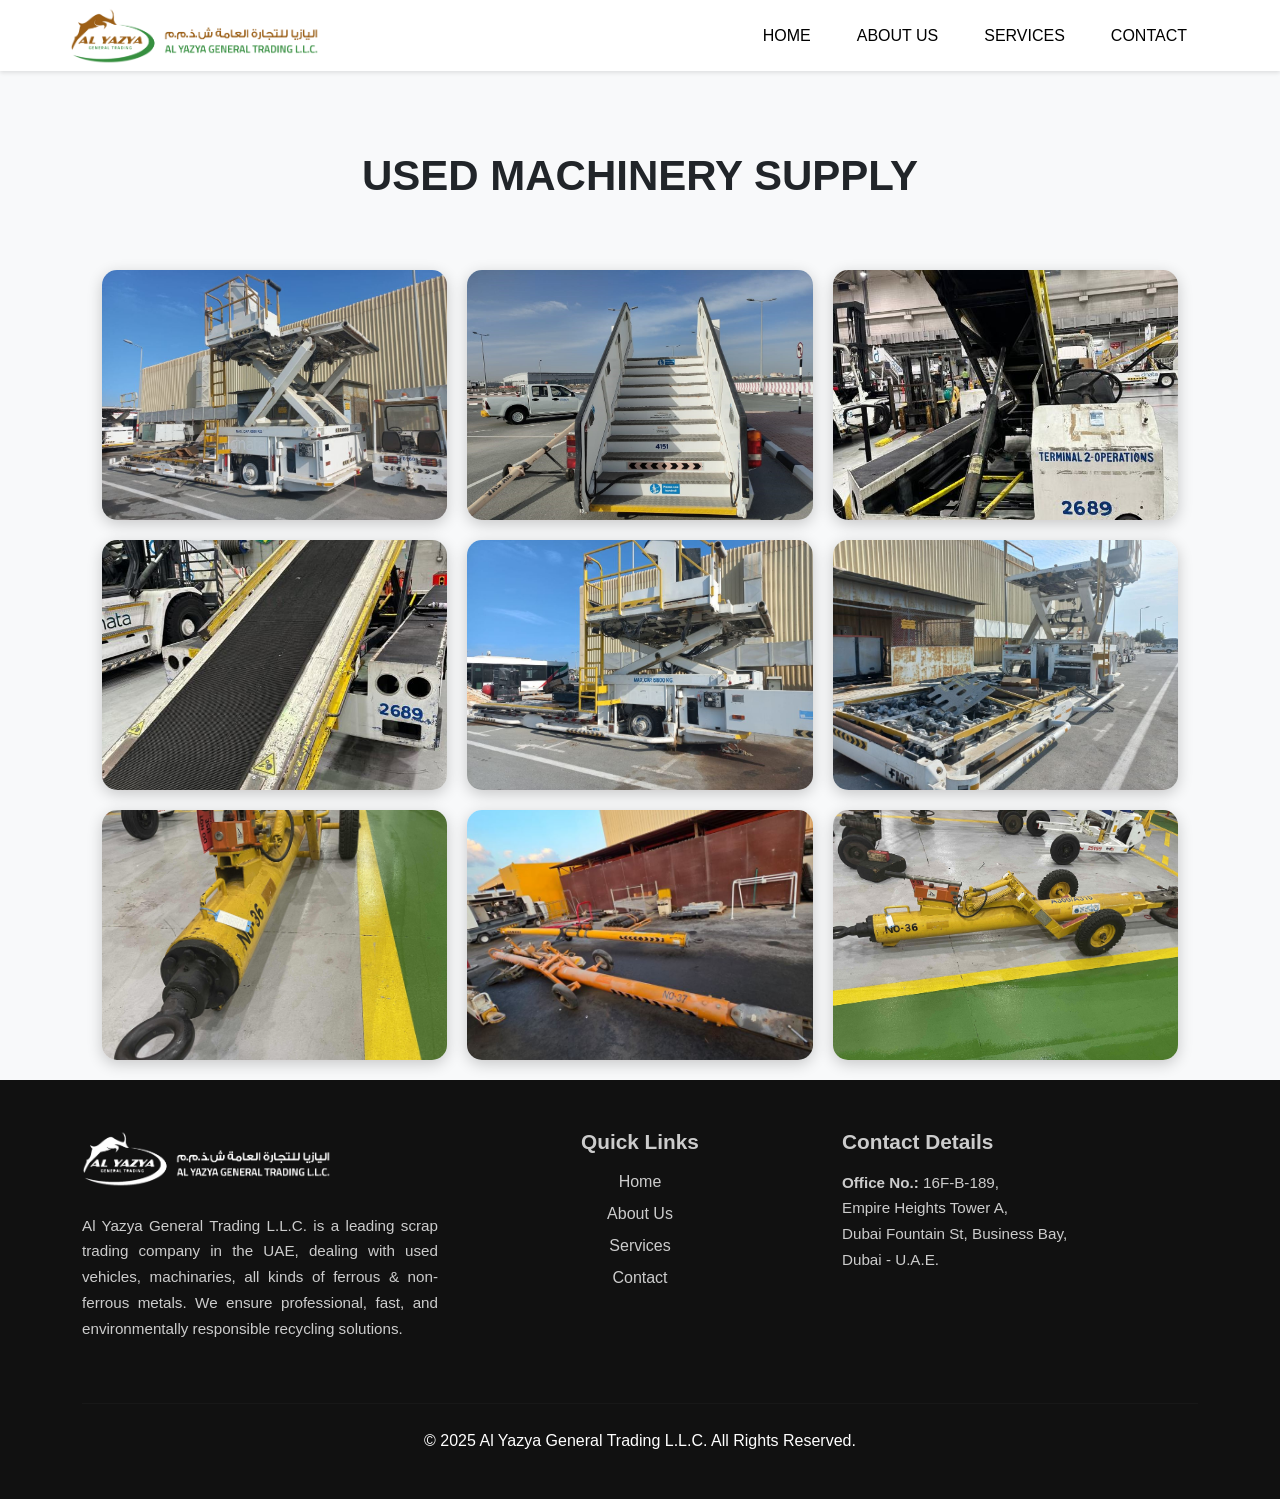
<file: machinery.html>
<!DOCTYPE html>
<html lang="en">
<head>
    <meta charset="UTF-8">
    <meta name="viewport" content="width=device-width, initial-scale=1.0">
    <title>Machinery</title>

    
    <link rel="stylesheet" href="css/bootstrap.min.css">
    <link rel="stylesheet" href="css/aos.css">
    <link rel="stylesheet" href="css/animate.min.css">
    <link rel="stylesheet" href="css/style.css">
    <link rel="stylesheet" href="fonts/font-awesome.css">

    <style>
        body {
            background: #f8f9fa;
        }

        
        .page-title {
            text-align: center;
            padding: 80px 20px 40px;
            font-size: 42px;
            font-weight: 700;
            text-transform: uppercase;
        }

        
        .gallery {
            display: grid;
            grid-template-columns: repeat(auto-fit, minmax(300px, 1fr));
            gap: 20px;
            padding: 20px;
        }

        .gallery-item {
            position: relative;
            overflow: hidden;
            border-radius: 15px;
            box-shadow: 0 4px 15px rgba(0,0,0,0.2);
        }

        .gallery-item img {
            width: 100%;
            height: 250px;
            object-fit: cover;
            transition: transform .5s ease;
        }

        .gallery-item:hover img {
            transform: scale(1.1);
        }

       
        .gallery-item::after {
            content: "";
            position: absolute;
            inset: 0;
            background: rgba(0,0,0,0);
            transition: background .4s ease;
        }

        .gallery-item:hover::after {
            background: rgba(0,0,0,0.2);
        }
    </style>
</head>

<body>


<header class="bg-white">
    <nav class="navbar navbar-expand-lg container">
        <a class="navbar-brand" href="home">
            <img src="images/logo.png" class="img-fluid" style="max-width:250px;">
        </a>

        <button class="navbar-toggler" type="button" data-bs-toggle="collapse" data-bs-target="#navbarNav">
            <span class="navbar-toggler-icon"></span>
        </button>

        <div class="collapse navbar-collapse justify-content-end" id="navbarNav">
            <ul class="navbar-nav">
                <li class="nav-item"><a class="nav-link" href="index.html">HOME</a></li>
                <li class="nav-item"><a class="nav-link" href="about.html">ABOUT US</a></li>
                <li class="nav-item"><a class="nav-link" href="service.html">SERVICES</a></li>
                <li class="nav-item"><a class="nav-link" href="contact.html">CONTACT</a></li>
            </ul>
        </div>
    </nav>
</header>


<h1 class="page-title">Used Machinery Supply</h1>


<div class="container">
    <div class="gallery">

        <div class="gallery-item">
            <img src="images/machinary1.jpg" alt="">
        </div>

        <div class="gallery-item">
            <img src="images/machinary2.jpg" alt="">
        </div>

        <div class="gallery-item">
            <img src="images/machinary3.jpg" alt="">
        </div>

        <div class="gallery-item">
            <img src="images/machinary4.jpg" alt="">
        </div>

        <div class="gallery-item">
            <img src="images/machinary5.jpg" alt="">
        </div>

        <div class="gallery-item">
            <img src="images/machinary6.jpg" alt="">
        </div>

        <div class="gallery-item">
            <img src="images/machinary7.jpg" alt="">
        </div>

        <div class="gallery-item">
            <img src="images/machinary8.jpg" alt="">
        </div>

        <div class="gallery-item">
            <img src="images/machinary9.jpg" alt="">
        </div>

    </div>
</div>


<footer class="footer" id="contact">
    <div class="container">
        <div class="row align-items-start">

            <div class="col-md-4 footer-col">
                <img src="images/logoedited.png" class="footer-logo" alt="">
                <p class="footer-about">
                    Al Yazya General Trading L.L.C. is a leading scrap trading company in the UAE,
                    dealing with used vehicles, machinaries, all kinds of ferrous & non-ferrous metals. We ensure professional,
                    fast, and environmentally responsible recycling solutions.
                </p>
            </div>

            <div class="col-md-4 footer-col text-center">
                <h4 class="footer-title">Quick Links</h4>
                <ul class="footer-links">
                    <li><a href="index.html">Home</a></li>
                    <li><a href="about.html">About Us</a></li>
                    <li><a href="service.html">Services</a></li>
                    <li><a href="contact.html">Contact</a></li>
                </ul>
            </div>

            <div class="col-md-4 footer-col">
                <h4 class="footer-title">Contact Details</h4>
                <p class="footer-address">
                    <strong>Office No.:</strong> 16F-B-189,<br>
                    Empire Heights Tower A,<br>
                    Dubai Fountain St, Business Bay,<br>
                    Dubai - U.A.E.
                </p>

                
            </div>

        </div>

        <hr class="footer-divider">

        <p class="copyright text-center">
            © 2025 Al Yazya General Trading L.L.C. All Rights Reserved.
        </p>

    </div>
</footer>


<script src="../js/bootstrap.bundle.min.js"></script>
<script src="../js/aos.js"></script>
<script>
    AOS.init();
</script>

</body>
</html>
</file>
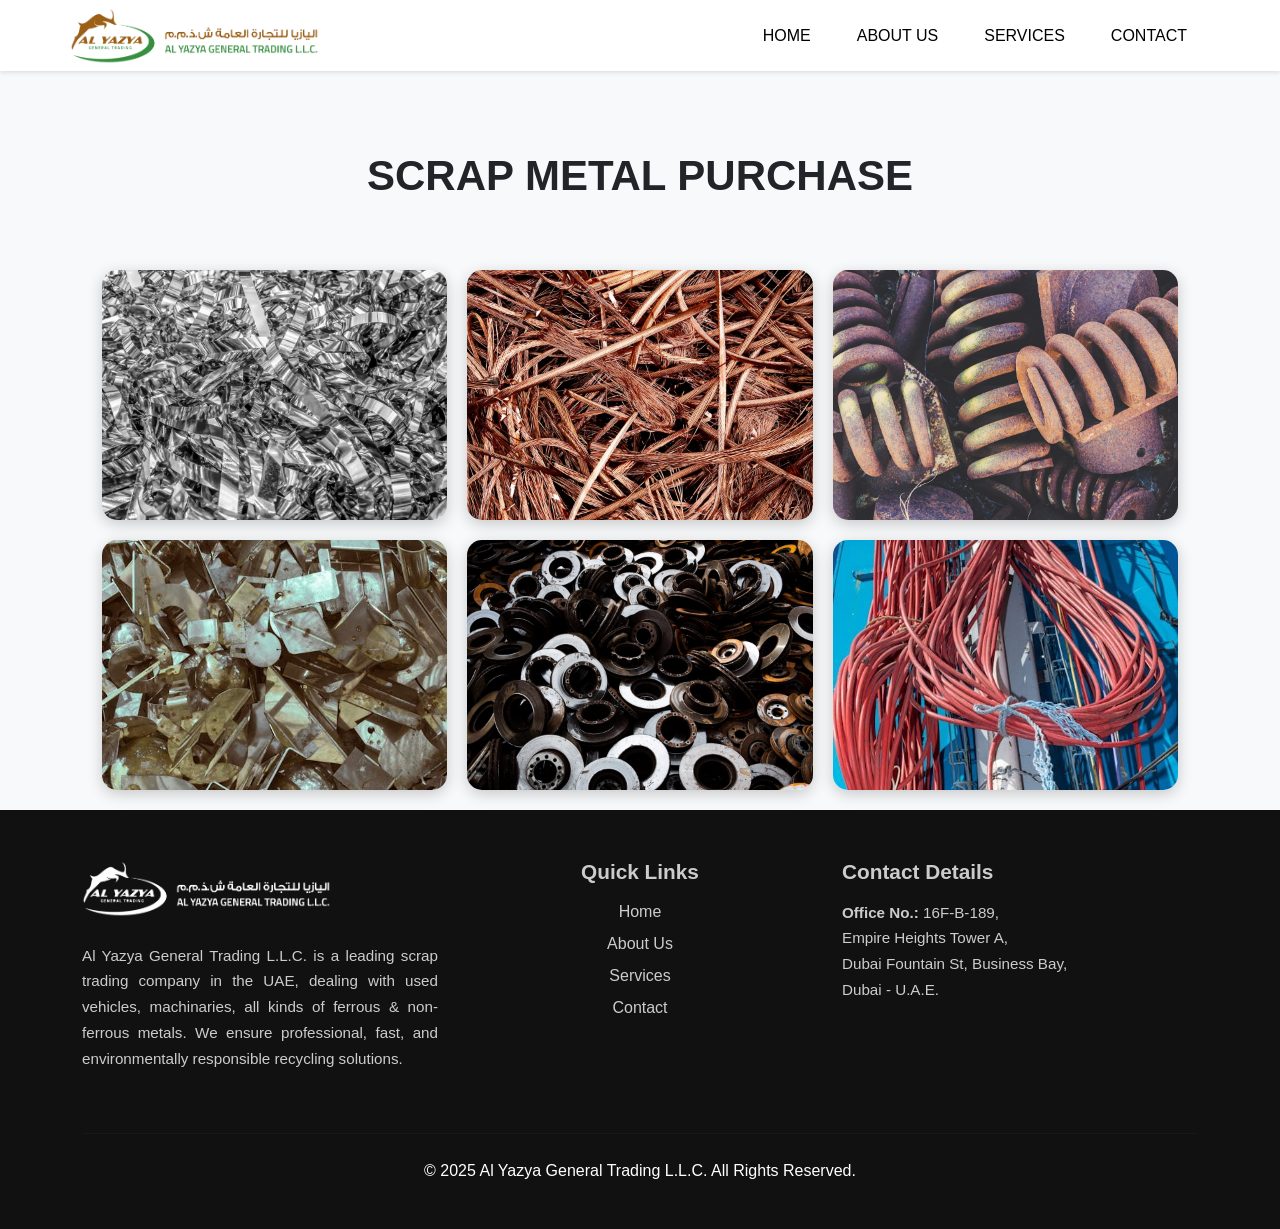
<file: scrap.html>
<!DOCTYPE html>
<html lang="en">
<head>
    <meta charset="UTF-8">
    <meta name="viewport" content="width=device-width, initial-scale=1.0">
    <title>
Scrap Metal Purchase</title>

    
    <link rel="stylesheet" href="css/bootstrap.min.css">
    <link rel="stylesheet" href="css/aos.css">
    <link rel="stylesheet" href="css/animate.min.css">
    <link rel="stylesheet" href="css/style.css">
    <link rel="stylesheet" href="fonts/font-awesome.css">

    <style>
        body {
            background: #f8f9fa;
        }

       
        .page-title {
            text-align: center;
            padding: 80px 20px 40px;
            font-size: 42px;
            font-weight: 700;
            text-transform: uppercase;
        }

        
        .gallery {
            display: grid;
            grid-template-columns: repeat(auto-fit, minmax(300px, 1fr));
            gap: 20px;
            padding: 20px;
        }

        .gallery-item {
            position: relative;
            overflow: hidden;
            border-radius: 15px;
            box-shadow: 0 4px 15px rgba(0,0,0,0.2);
        }

        .gallery-item img {
            width: 100%;
            height: 250px;
            object-fit: cover;
            transition: transform .5s ease;
        }

        .gallery-item:hover img {
            transform: scale(1.1);
        }

        
        .gallery-item::after {
            content: "";
            position: absolute;
            inset: 0;
            background: rgba(0,0,0,0);
            transition: background .4s ease;
        }

        .gallery-item:hover::after {
            background: rgba(0,0,0,0.2);
        }
    </style>
</head>

<body>


<header class="bg-white">
    <nav class="navbar navbar-expand-lg container">
        <a class="navbar-brand" href="home">
            <img src="images/logo.png" class="img-fluid" style="max-width:250px;">
        </a>

        <button class="navbar-toggler" type="button" data-bs-toggle="collapse" data-bs-target="#navbarNav">
            <span class="navbar-toggler-icon"></span>
        </button>

        <div class="collapse navbar-collapse justify-content-end" id="navbarNav">
            <ul class="navbar-nav">
                <li class="nav-item"><a class="nav-link" href="index.html">HOME</a></li>
                <li class="nav-item"><a class="nav-link" href="about.html">ABOUT US</a></li>
                <li class="nav-item"><a class="nav-link" href="service.html">SERVICES</a></li>
                <li class="nav-item"><a class="nav-link" href="contact.html">CONTACT</a></li>
            </ul>
        </div>
    </nav>
</header>


<h1 class="page-title">
Scrap Metal Purchase</h1>


<div class="container">
    <div class="gallery">

        <div class="gallery-item">
            <img src="images/scrap1.jpg" alt="">
        </div>

        <div class="gallery-item">
            <img src="images/scrap2.jpeg" alt="">
        </div>

        <div class="gallery-item">
            <img src="images/scrap3.jpeg" alt="">
        </div>

        <div class="gallery-item">
            <img src="images/scrap4.jpeg" alt="">
        </div>

        <div class="gallery-item">
            <img src="images/scrap5.jpeg" alt="">
        </div>

        <div class="gallery-item">
            <img src="images/scrap6.jpeg" alt="">
        </div>

       
       

    </div>
</div>


<footer class="footer" id="contact">
    <div class="container">
        <div class="row align-items-start">

            <div class="col-md-4 footer-col">
                <img src="images/logoedited.png" class="footer-logo" alt="">
                <p class="footer-about">
                    Al Yazya General Trading L.L.C. is a leading scrap trading company in the UAE,
                    dealing with used vehicles, machinaries, all kinds of ferrous & non-ferrous metals. We ensure professional,
                    fast, and environmentally responsible recycling solutions.
                </p>
            </div>

            <div class="col-md-4 footer-col text-center">
                <h4 class="footer-title">Quick Links</h4>
                <ul class="footer-links">
                    <li><a href="index.html">Home</a></li>
                    <li><a href="about.html">About Us</a></li>
                    <li><a href="service.html">Services</a></li>
                    <li><a href="contact.html">Contact</a></li>
                </ul>
            </div>

            <div class="col-md-4 footer-col">
                <h4 class="footer-title">Contact Details</h4>
                <p class="footer-address">
                    <strong>Office No.:</strong> 16F-B-189,<br>
                    Empire Heights Tower A,<br>
                    Dubai Fountain St, Business Bay,<br>
                    Dubai - U.A.E.
                </p>

                
            </div>

        </div>

        <hr class="footer-divider">

        <p class="copyright text-center">
            © 2025 Al Yazya General Trading L.L.C. All Rights Reserved.
        </p>

    </div>
</footer>

<script src="../js/bootstrap.bundle.min.js"></script>
<script src="../js/aos.js"></script>
<script>
    AOS.init();
</script>

</body>
</html>
</file>
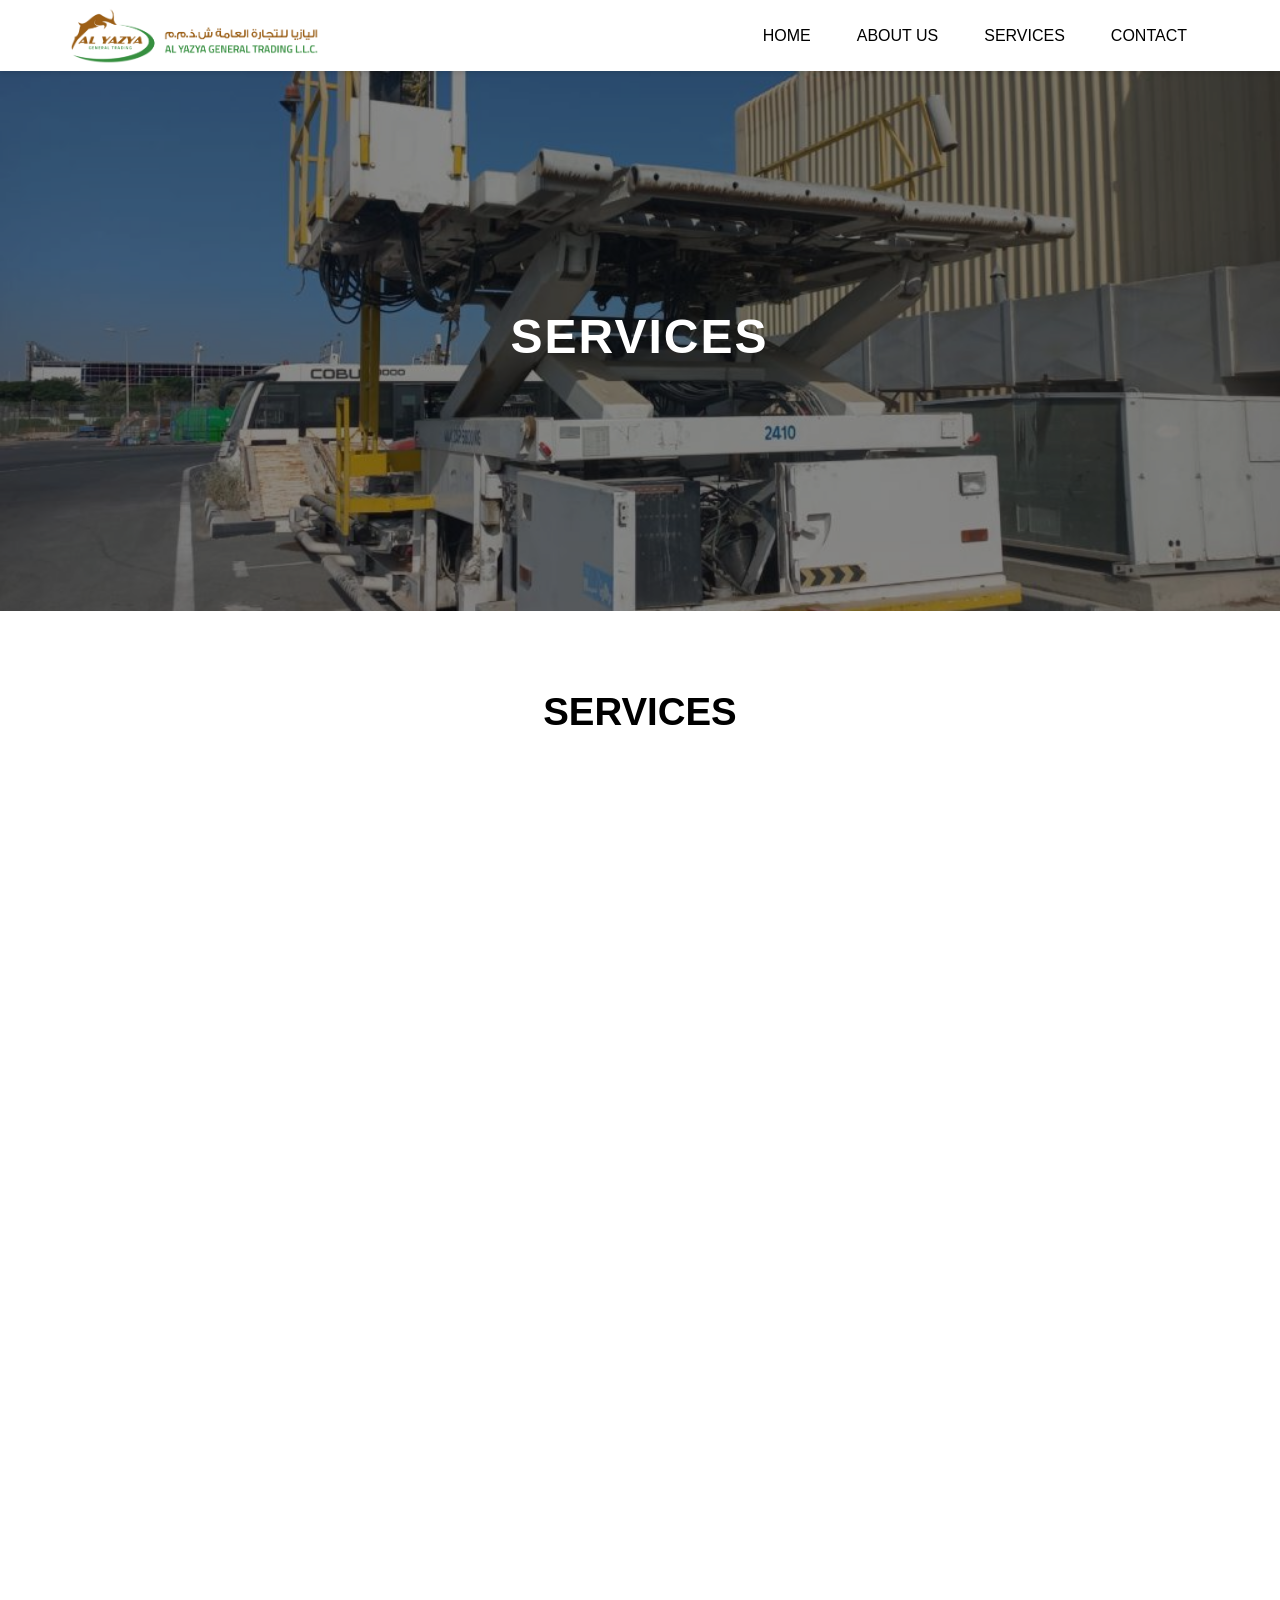
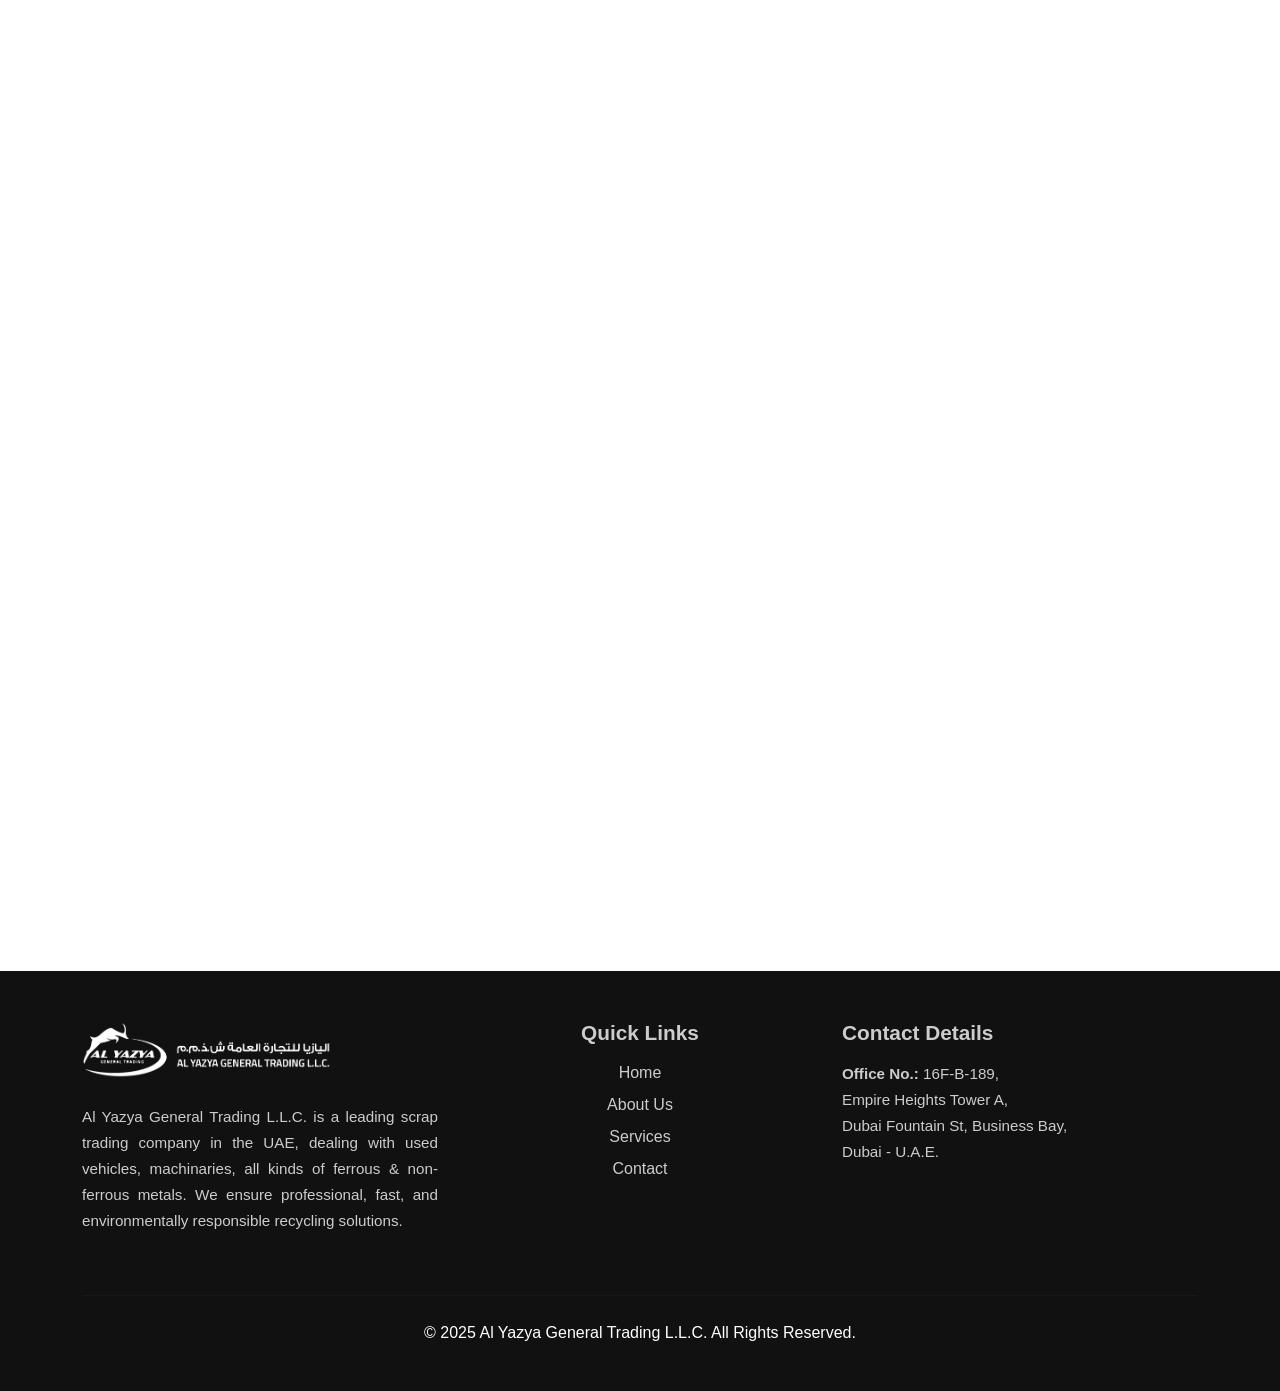
<file: service.html>
<!DOCTYPE html>
<html lang="en">
<head>
    <meta charset="UTF-8">
    <meta http-equiv="X-UA-Compatible" content="IE=edge">
    <meta name="viewport" content="width=device-width, initial-scale=1.0">
    <meta name="description" content="Leading Metal Scrap Recycling Company">
    <meta name="keywords" content="Scrap Recycling, Metal Recycling, scrap trading">
    <meta name="author" content="Al YAZYA General Trading L.L.C.">

    <title>Al YAZYA General Trading L.L.C.</title>
    <link rel="icon" type="image/jpg" href="images/icon.png">

   
    <link rel="stylesheet" href="css/bootstrap.min.css">
    <link rel="stylesheet" href="css/style.css">
    <link rel="stylesheet" href="css/aos.css">
    <link rel="stylesheet" href="css/animate.min.css">

    <link rel="stylesheet" href="css/owl.carousel.min.css">
    <link rel="stylesheet" href="css/owl.theme.default.min.css">
   <link rel="stylesheet" href="fonts/font-awesome.css">
<link rel="stylesheet" href="fonts/font-awesome.min.css">

</head>

<body>

<header class="bg-white">
    <nav class="navbar navbar-expand-lg container">
        <a class="navbar-brand" href="#home">
            <img src="images/logo.png" class="img-fluid" style="max-width:250px;">
        </a>

        <button class="navbar-toggler" type="button" data-bs-toggle="collapse" data-bs-target="#navbarNav">
            <span class="navbar-toggler-icon"></span>
        </button>

        <div class="collapse navbar-collapse justify-content-end" id="navbarNav">
            <ul class="navbar-nav">
                <li class="nav-item"><a class="nav-link" href="index.html">HOME</a></li>
                <li class="nav-item"><a class="nav-link" href="about.html">ABOUT US</a></li>
                <li class="nav-item"><a class="nav-link" href="service.html">SERVICES</a></li>
                
                <li class="nav-item"><a class="nav-link" href="contact.html">CONTACT</a></li>
            </ul>
        </div>
    </nav>
</header>
<section class="service-banner">
  <div class="banner-content" data-aos="fade-up">
    <h1>Services</h1>
  </div>
</section>
<section class="what-we-do py-5 " id="services">
    <div class="container">
        <h2 class="text-center what-title mb-5" data-aos="fade-up">SERVICES</h2>

        
        <div class="row align-items-center mb-5">
            <div class="col-md-6" data-aos="fade-right">
                <img src="images/vehicle.jpg" class="img-fluid rounded shadow">
            </div>
            <div class="col-md-6" data-aos="fade-left">
                <h3 class="service-heading">Used Vehicles Trading</h3>
                <p>
                    We buy and sell a wide range of used cars, commercial vehicles, and heavy-duty
                    transport units. Every vehicle is inspected to ensure reliability, value, and 
                    customer satisfaction.
                </p>
                 <a class="view-btn" href="vehicles.html">View</a>
            </div>
        </div>

        
        <div class="row align-items-center mb-5 flex-md-row-reverse">
            <div class="col-md-6" data-aos="fade-left">
                <img src="images/machinary.jpg" class="img-fluid rounded shadow">
            </div>
            <div class="col-md-6" data-aos="fade-right">
                <h3 class="service-heading">Used Machinery Supply</h3>
                <p>
                    We deal in high quality used industrial machinery including Airport ground support unit from baggage handlers to conveyers, pushbacks at competitive prices.
                </p>
                <a class="view-btn" href="machinery.html">View</a>
            </div>
        </div>

        
        <div class="row align-items-center mb-5">
            <div class="col-md-6" data-aos="fade-right">
                <img src="images/scrap.jpg" class="img-fluid rounded shadow">
            </div>
            <div class="col-md-6" data-aos="fade-left">
                <h3 class="service-heading">Scrap Metal Purchase (All Types)</h3>
                <p>
                    We purchase all ferrous and non-ferrous metals including HMS, aluminium, copper,
                    brass, stainless steel, motors, machinery scrap, e-waste, and more—offering the
                    best market prices.
                </p>
                <a class="view-btn" href="scrap.html">View</a>
            </div>
        </div>

        
        <div class="row align-items-center mb-5 flex-md-row-reverse">
            <div class="col-md-6" data-aos="fade-left">
                <img src="images/junk.jpg" class="img-fluid rounded shadow">
            </div>
            <div class="col-md-6" data-aos="fade-right">
                <h3 class="service-heading">Junk Collection & Removal</h3>
                <p>
                    We provide fast and hassle free junk removal for households, offices,
                    warehouses, and commercial sites. Our team ensures safe, clean, and efficient
                    clearance services.
                </p>
                <a class="view-btn" href="junk.html">View</a>
            </div>
        </div>

        
        <div class="row align-items-center mb-5">
            <div class="col-md-6" data-aos="fade-right">
                <img src="images/unwanted.jpg" class="img-fluid rounded shadow">
            </div>
            <div class="col-md-6" data-aos="fade-left">
                <h3 class="service-heading">Unwanted Items Disposal</h3>
                <p>
                    We handle the responsible disposal of unwanted materials, equipment, furniture,
                    electronics, and mixed waste using eco-friendly and licensed disposal methods.
                </p>
                <a class="view-btn" href="unwanted.html">View</a>
            </div>
        </div>

    </div>
</section>
<footer class="footer" id="contact">

    <div class="container">
        <div class="row align-items-start">

            
            <div class="col-md-4 footer-col">
                <img src="images/logoedited.png" class="footer-logo" alt="">
                <p class="footer-about">
                    Al Yazya General Trading L.L.C. is a leading scrap trading company in the UAE,
                    dealing with used vehicles, machinaries, all kinds of ferrous & non-ferrous metals. We ensure professional,
                    fast, and environmentally responsible recycling solutions.
                </p>
            </div>

            
            <div class="col-md-4 footer-col text-center">
                <h4 class="footer-title">Quick Links</h4>

                <ul class="footer-links">
                    <li><a href="index.html" >Home</a></li>
                    <li><a href="about.html">About Us</a></li>
                    <li><a href="service.html">Services</a></li>
                   
                    <li><a href="contact.html" >Contact</a></li>
                </ul>
            </div>

           
            <div class="col-md-4 footer-col">
                <h4 class="footer-title">Contact Details</h4>
                <p class="footer-address">
                    <strong>Office No.:</strong> 16F-B-189,<br>
                    Empire Heights Tower A,<br>
                    Dubai Fountain St, Business Bay,<br>
                    Dubai - U.A.E.
                </p>

                
               
            </div>

        </div>

        <hr class="footer-divider">

        <p class="copyright text-center">
            © 2025 Al Yazya General Trading L.L.C. All Rights Reserved.
        </p>

    </div>
</footer>
<script src="js/jquery.min.js"></script>
<script src="js/owl.carousel.min.js"></script>
<script src="js/bootstrap.bundle.js"></script>
<script src="js/aos.js"></script>

<script>
    
    function scrollToSection(event, id) {
        event.preventDefault();
        document.getElementById(id).scrollIntoView({ behavior: 'smooth' });
    }

    
    $('.owl-carousel').owlCarousel({
        loop: true,
        margin: 0,
        nav: true,
        dots: false,
        autoplay: true,
        autoplayTimeout: 3000,
        autoplayHoverPause: false,
        items: 1
    });

    
    AOS.init({
        duration: 1200,
        once: false
    });
</script>

</body>
</html>
</file>
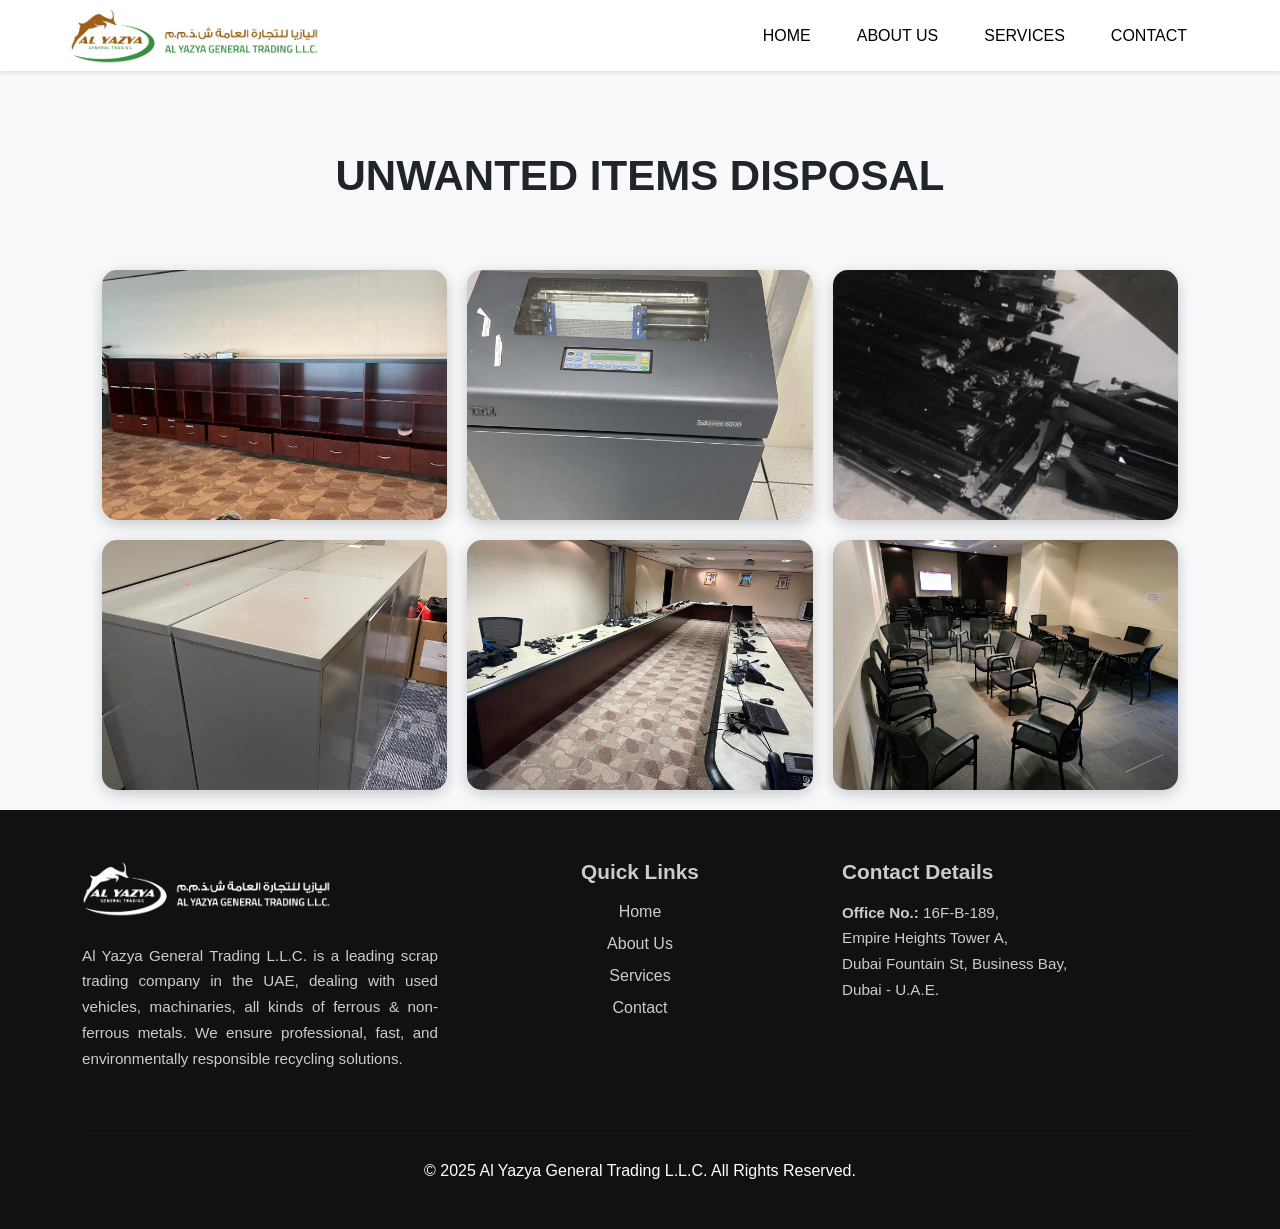
<file: unwanted.html>
<!DOCTYPE html>
<html lang="en">
<head>
    <meta charset="UTF-8">
    <meta name="viewport" content="width=device-width, initial-scale=1.0">
    <title>
Unwanted Items Disposal</title>

    
    <link rel="stylesheet" href="css/bootstrap.min.css">
    <link rel="stylesheet" href="css/aos.css">
    <link rel="stylesheet" href="css/animate.min.css">
    <link rel="stylesheet" href="css/style.css">
    <link rel="stylesheet" href="fonts/font-awesome.css">

    <style>
        body {
            background: #f8f9fa;
        }

        
        .page-title {
            text-align: center;
            padding: 80px 20px 40px;
            font-size: 42px;
            font-weight: 700;
            text-transform: uppercase;
        }

        
        .gallery {
            display: grid;
            grid-template-columns: repeat(auto-fit, minmax(300px, 1fr));
            gap: 20px;
            padding: 20px;
        }

        .gallery-item {
            position: relative;
            overflow: hidden;
            border-radius: 15px;
            box-shadow: 0 4px 15px rgba(0,0,0,0.2);
        }

        .gallery-item img {
            width: 100%;
            height: 250px;
            object-fit: cover;
            transition: transform .5s ease;
        }

        .gallery-item:hover img {
            transform: scale(1.1);
        }

        
        .gallery-item::after {
            content: "";
            position: absolute;
            inset: 0;
            background: rgba(0,0,0,0);
            transition: background .4s ease;
        }

        .gallery-item:hover::after {
            background: rgba(0,0,0,0.2);
        }
    </style>
</head>

<body>


<header class="bg-white">
    <nav class="navbar navbar-expand-lg container">
        <a class="navbar-brand" href="home">
            <img src="images/logo.png" class="img-fluid" style="max-width:250px;">
        </a>

        <button class="navbar-toggler" type="button" data-bs-toggle="collapse" data-bs-target="#navbarNav">
            <span class="navbar-toggler-icon"></span>
        </button>

        <div class="collapse navbar-collapse justify-content-end" id="navbarNav">
            <ul class="navbar-nav">
                <li class="nav-item"><a class="nav-link" href="index.html">HOME</a></li>
                <li class="nav-item"><a class="nav-link" href="about.html">ABOUT US</a></li>
                <li class="nav-item"><a class="nav-link" href="service.html">SERVICES</a></li>
                <li class="nav-item"><a class="nav-link" href="contact.html">CONTACT</a></li>
            </ul>
        </div>
    </nav>
</header>


<h1 class="page-title">
Unwanted Items Disposal</h1>


<div class="container">
    <div class="gallery">

        <div class="gallery-item">
            <img src="images/unwanted1.jpg" alt="">
        </div>

        <div class="gallery-item">
            <img src="images/unwanted2.jpg" alt="">
        </div>

        <div class="gallery-item">
            <img src="images/unwanted7.jpg" alt="">
        </div>

        <div class="gallery-item">
            <img src="images/unwanted4.png" alt="">
        </div>

        <div class="gallery-item">
            <img src="images/unwanted5.jpg" alt="">
        </div>

        <div class="gallery-item">
            <img src="images/unwanted6.jpg" alt="">
        </div>

       
       

    </div>
</div>


<footer class="footer" id="contact">
    <div class="container">
        <div class="row align-items-start">

            <div class="col-md-4 footer-col">
                <img src="images/logoedited.png" class="footer-logo" alt="">
                <p class="footer-about">
                    Al Yazya General Trading L.L.C. is a leading scrap trading company in the UAE,
                    dealing with used vehicles, machinaries, all kinds of ferrous & non-ferrous metals. We ensure professional,
                    fast, and environmentally responsible recycling solutions.
                </p>
            </div>

            <div class="col-md-4 footer-col text-center">
                <h4 class="footer-title">Quick Links</h4>
                <ul class="footer-links">
                    <li><a href="index.html">Home</a></li>
                    <li><a href="about.html">About Us</a></li>
                    <li><a href="service.html">Services</a></li>
                    <li><a href="contact.html">Contact</a></li>
                </ul>
            </div>

            <div class="col-md-4 footer-col">
                <h4 class="footer-title">Contact Details</h4>
                <p class="footer-address">
                    <strong>Office No.:</strong> 16F-B-189,<br>
                    Empire Heights Tower A,<br>
                    Dubai Fountain St, Business Bay,<br>
                    Dubai - U.A.E.
                </p>

              
            </div>

        </div>

        <hr class="footer-divider">

        <p class="copyright text-center">
            © 2025 Al Yazya General Trading L.L.C. All Rights Reserved.
        </p>

    </div>
</footer>

<script src="../js/bootstrap.bundle.min.js"></script>
<script src="../js/aos.js"></script>
<script>
    AOS.init();
</script>

</body>
</html>
</file>
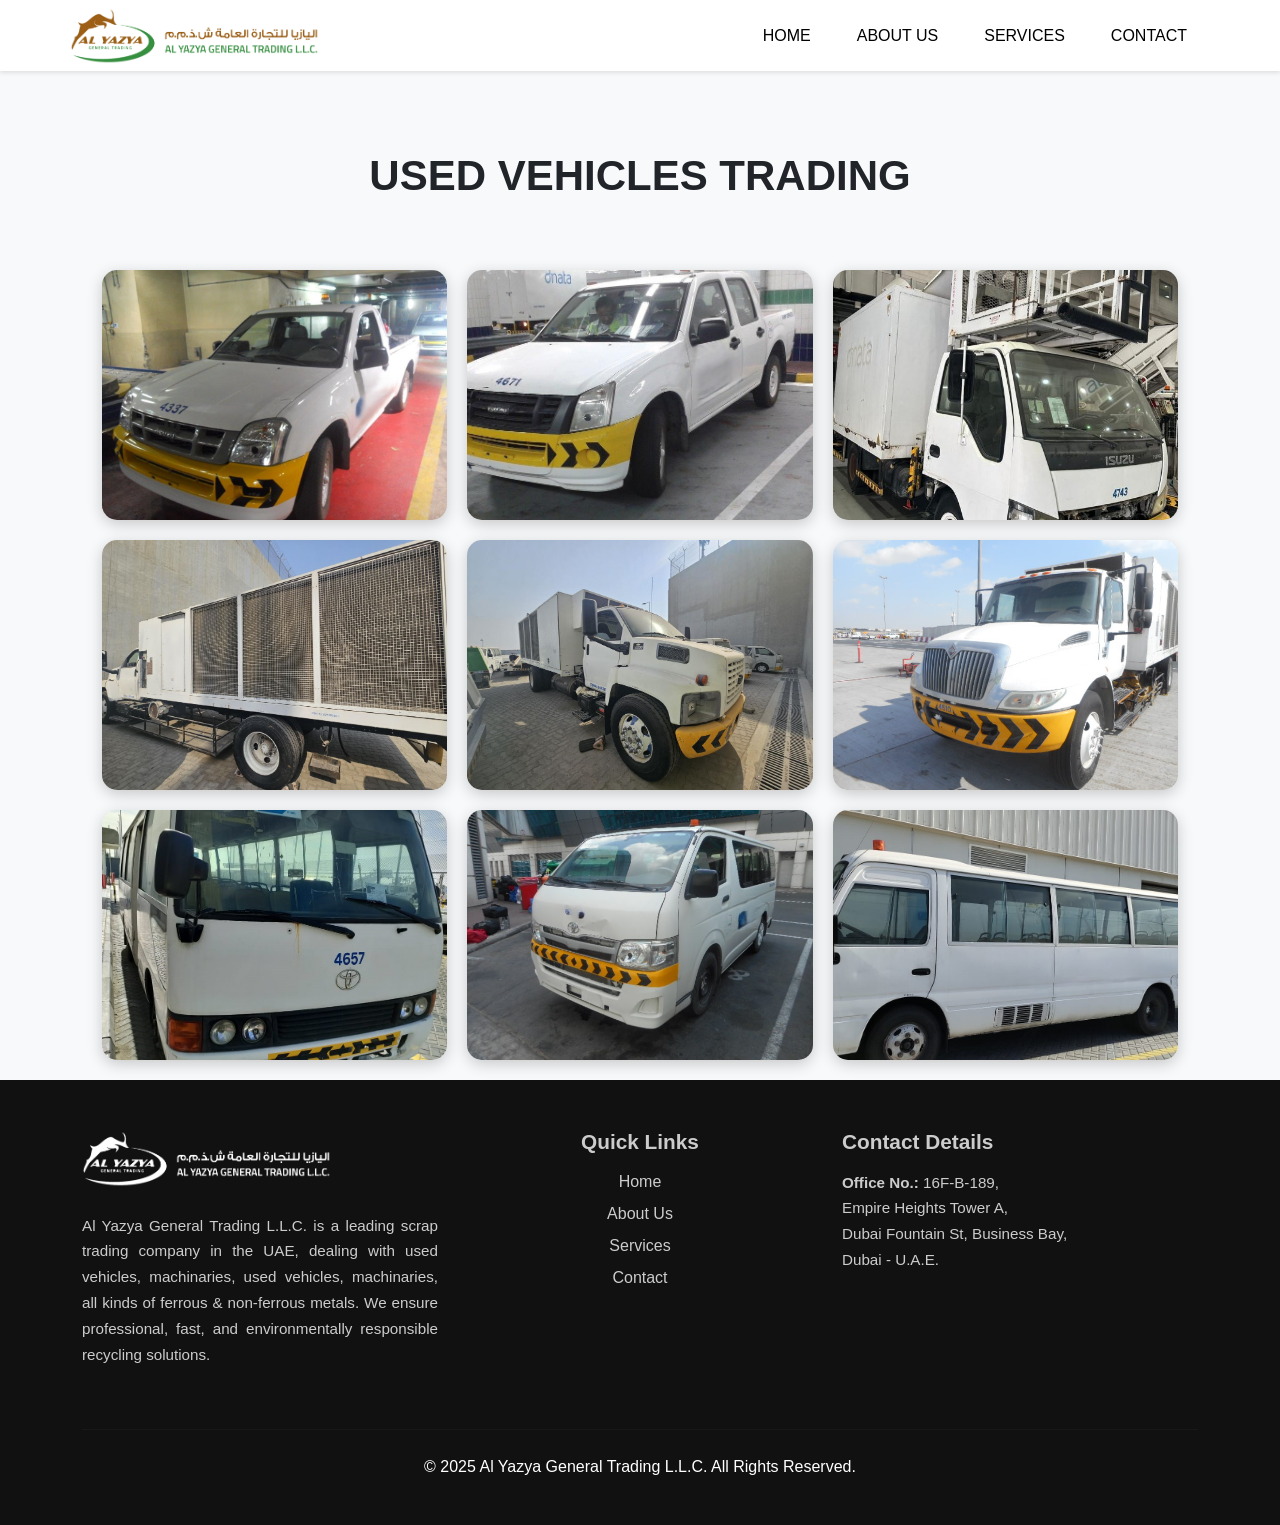
<file: vehicles.html>
<!DOCTYPE html>
<html lang="en">
<head>
    <meta charset="UTF-8">
    <meta name="viewport" content="width=device-width, initial-scale=1.0">
    <title>Used Vehicles Trading</title>

    <link rel="stylesheet" href="css/bootstrap.min.css">
    <link rel="stylesheet" href="css/aos.css">
    <link rel="stylesheet" href="css/animate.min.css">
    <link rel="stylesheet" href="css/style.css">
    <link rel="stylesheet" href="fonts/font-awesome.css">

    <style>
        body {
            background: #f8f9fa;
        }

       
        .page-title {
            text-align: center;
            padding: 80px 20px 40px;
            font-size: 42px;
            font-weight: 700;
            text-transform: uppercase;
        }

       
        .gallery {
            display: grid;
            grid-template-columns: repeat(auto-fit, minmax(300px, 1fr));
            gap: 20px;
            padding: 20px;
        }

        .gallery-item {
            position: relative;
            overflow: hidden;
            border-radius: 15px;
            box-shadow: 0 4px 15px rgba(0,0,0,0.2);
        }

        .gallery-item img {
            width: 100%;
            height: 250px;
            object-fit: cover;
            transition: transform .5s ease;
        }

        .gallery-item:hover img {
            transform: scale(1.1);
        }

        
        .gallery-item::after {
            content: "";
            position: absolute;
            inset: 0;
            background: rgba(0,0,0,0);
            transition: background .4s ease;
        }

        .gallery-item:hover::after {
            background: rgba(0,0,0,0.2);
        }
    </style>
</head>

<body>


<header class="bg-white">
    <nav class="navbar navbar-expand-lg container">
        <a class="navbar-brand" href="home">
            <img src="images/logo.png" class="img-fluid" style="max-width:250px;">
        </a>

        <button class="navbar-toggler" type="button" data-bs-toggle="collapse" data-bs-target="#navbarNav">
            <span class="navbar-toggler-icon"></span>
        </button>

        <div class="collapse navbar-collapse justify-content-end" id="navbarNav">
            <ul class="navbar-nav">
                <li class="nav-item"><a class="nav-link" href="index.html">HOME</a></li>
                <li class="nav-item"><a class="nav-link" href="about.html">ABOUT US</a></li>
                <li class="nav-item"><a class="nav-link" href="service.html">SERVICES</a></li>
                <li class="nav-item"><a class="nav-link" href="contact.html">CONTACT</a></li>
            </ul>
        </div>
    </nav>
</header>


<h1 class="page-title">Used Vehicles Trading</h1>


<div class="container">
    <div class="gallery">

        <div class="gallery-item">
            <img src="images/vehicle1.jpg" alt="">
        </div>

        <div class="gallery-item">
            <img src="images/vehicle2.jpg" alt="">
        </div>

        <div class="gallery-item">
            <img src="images/vehicle3.jpg" alt="">
        </div>

        <div class="gallery-item">
            <img src="images/vehicle4.jpg" alt="">
        </div>

        <div class="gallery-item">
            <img src="images/vehicle5.jpg" alt="">
        </div>

        <div class="gallery-item">
            <img src="images/vehicle6.jpg" alt="">
        </div>

        <div class="gallery-item">
            <img src="images/vehicle7.jpg" alt="">
        </div>

        <div class="gallery-item">
            <img src="images/vehicle8.jpg" alt="">
        </div>

        <div class="gallery-item">
            <img src="images/vehicle9.jpg" alt="">
        </div>

    </div>
</div>


<footer class="footer" id="contact">
    <div class="container">
        <div class="row align-items-start">

            <div class="col-md-4 footer-col">
                <img src="../images/logoedited.png" class="footer-logo" alt="">
                <p class="footer-about">
                    Al Yazya General Trading L.L.C. is a leading scrap trading company in the UAE,
                    dealing with used vehicles, machinaries, used vehicles, machinaries, all kinds of ferrous & non-ferrous metals. We ensure professional,
                    fast, and environmentally responsible recycling solutions.
                </p>
            </div>

            <div class="col-md-4 footer-col text-center">
                <h4 class="footer-title">Quick Links</h4>
                <ul class="footer-links">
                    <li><a href="index.html">Home</a></li>
                    <li><a href="about.html">About Us</a></li>
                    <li><a href="service.html">Services</a></li>
                    <li><a href="contact.html">Contact</a></li>
                </ul>
            </div>

            <div class="col-md-4 footer-col">
                <h4 class="footer-title">Contact Details</h4>
                <p class="footer-address">
                    <strong>Office No.:</strong> 16F-B-189,<br>
                    Empire Heights Tower A,<br>
                    Dubai Fountain St, Business Bay,<br>
                    Dubai - U.A.E.
                </p>

               
            </div>

        </div>

        <hr class="footer-divider">

        <p class="copyright text-center">
            © 2025 Al Yazya General Trading L.L.C. All Rights Reserved.
        </p>

    </div>
</footer>


<script src="../js/bootstrap.bundle.min.js"></script>
<script src="../js/aos.js"></script>
<script>
    AOS.init();
</script>

</body>
</html>
</file>
<file: css/style.css>
body, html {
  margin: 0;
  padding: 0;
  font-family: 'Poppins', sans-serif;
  
}

.navbar-nav .nav-link {
    /* font-weight: bold; */
    margin: 0 15px;
    color: black;
    position: relative;
    padding: 0.5rem 1rem;
    transition: color 0.3s ease;
  
}
header {
  position: sticky !important;
  top: 0;
  z-index: 1000;
  background-color: #ffffff;
  box-shadow: 0 2px 4px rgba(0,0,0,0.1);
  
}

.navbar {
  padding-top: 0.1rem;
  padding-bottom: 0.1rem;
}

 

.navbar-nav .nav-link:hover {
  color: rgb(167, 0, 0);
}

.navbar-nav .nav-link::after {
  content: "";
  position: absolute;
  left: 0;
  bottom: 0;
  height: 2px;
  width: 100%;
  background-color:rgb(167, 0, 0);
  transform: scaleX(0);
  transform-origin: left;
  transition: transform 0.3s ease;
}

.navbar-nav .nav-link:hover::after {
  transform: scaleX(1);
}
.banner .item {

  position: relative;
  overflow: hidden;
}
.banner .item img {
  width: 100%;
  height: 80vh;
  object-fit: cover;
}
.banner .item .cover {
  padding: 75px 0;
  position: absolute;
  width: 100%;
  height: 100%;
  top: 0;
  left: 0;
  background: rgba(0, 0, 0, 0.6);
  display: flex;
  align-items: center;
}
.banner .item .cover .header-content {
  position: relative;
  padding: 56px;
  overflow: hidden;
}
.banner .item .cover .header-content .line {
  content: "";
  display: inline-block;
  width: 100%;
  height: 100%;
  left: 0;
  top: 0;
  position: absolute;
  border: 9px solid red;
  -webkit-clip-path: polygon(0 0, 60% 0, 36% 100%, 0 100%);
  clip-path: polygon(0 0, 60% 0, 36% 100%, 0 100%);
}
.banner .item .cover .header-content h2 {
  font-weight: 300;
  font-size: 35px;
  color: #fff;
}
.banner .item .cover .header-content h1 {
  font-size: 56px;
  font-weight: 600;
  margin: 5px 0 20px;
  word-spacing: 3px;
  color: #fff;
}
.banner .item .cover .header-content h4 {
  font-size: 24px;
  font-weight: 300;
  line-height: 36px;
  color: #fff;
}
.banner .owl-item.active h1 {
  -webkit-animation-duration: 1s;
  animation-duration: 1s;
  -webkit-animation-fill-mode: both;
  animation-fill-mode: both;
  animation-name: fadeInDown;
  animation-delay: 0.3s;
}
.banner .owl-item.active h2 {
  -webkit-animation-duration: 1s;
  animation-duration: 1s;
  -webkit-animation-fill-mode: both;
  animation-fill-mode: both;
  animation-name: fadeInDown;
  animation-delay: 0.3s;
}
.banner .owl-item.active h4 {
  -webkit-animation-duration: 1s;
  animation-duration: 1s;
  -webkit-animation-fill-mode: both;
  animation-fill-mode: both;
  animation-name: fadeInUp;
  animation-delay: 0.3s;
}
.banner .owl-item.active .line {
  -webkit-animation-duration: 1s;
  animation-duration: 1s;
  -webkit-animation-fill-mode: both;
  animation-fill-mode: both;
  animation-name: fadeInLeft;
  animation-delay: 0.3s;
}
.banner .owl-stage {
  overflow: hidden;
}
.banner .owl-item.active{
  overflow: hidden;
}
.banner .owl-item{
  overflow: hidden;
}
 .banner .owl-nav .owl-prev {
  
   left: 20px;
  top: 35%; 
  opacity: 0;
  -webkit-transition: all 0.4s ease-out;
  transition: all 0.4s ease-out;
  background: rgba(0, 0, 0, 0.5) !important;
   /* width: 100px;  */
  cursor: pointer;
   /* height: 50px;  */
  position: absolute;
  display: block;
  z-index: 1000;
  border-radius: 0;
}
.banner .owl-nav .owl-prev span {
  font-size: 1.6875rem;
  color: #fff;
}
.banner .owl-nav .owl-prev:focus {
  outline: 0;
} 
 .banner .owl-nav .owl-prev:hover {
  background: #000 !important;
} 
.banner .owl-nav .owl-next {
  
   right: 20px;
  top: 35%; 
  opacity: 0;
  -webkit-transition: all 0.4s ease-out;
  transition: all 0.4s ease-out;
  background: rgba(0, 0, 0, 0.5) !important;
   /* width: 50px;  */
  cursor: pointer;
   /* height: 50px;  */
  position: absolute;
  display: block;
  z-index: 1000;
  border-radius: 0;
}
.banner .owl-nav .owl-next span {
  font-size: 1.6875rem;
  color: #fff;
}
.banner .owl-nav .owl-next:focus {
  outline: 0;
}
.banner .owl-nav .owl-next:hover {
  background: #000 !important;
}
.banner:hover .owl-prev {
  left: 0px;
  opacity: 1;
} 
.banner:hover .owl-next {
  right: 0px;
  opacity: 1;
} 
.owl-theme h1{
    background: rgb(167, 0, 0);
    margin: 0px auto 0px auto; 
    display: inline-flex;
}

@media (max-width: 768px) {
  .banner .item {
    height: auto;
    
  }

  .banner .item img {
    height: auto;
    
    object-fit: cover;
  }

  .banner .item .cover {
    padding: 40px 20px;
    flex-direction: column;
    justify-content: center;
    text-align: center;
  }

  .banner .item .cover .header-content {
    padding: 20px;
  }

  .banner .item .cover .header-content h1 {
    font-size: 28px;
    line-height: 1.2;
  }

  .banner .item .cover .header-content h2 {
    font-size: 20px;
    line-height: 1.2;
  }

  .banner .item .cover .header-content h4 {
    font-size: 16px;
    line-height: 1.4;
  }
}
.section1{
    padding-top: 2rem;
    padding-bottom: 2 rem;
    text-align: center;
    background: #f5f5f5;
    font-size: 1.2rem;
    margin: 0;
    top: 0;
  }
 
.vision-section {
    background: #ffffff;
    /* font-size: 1rem; */
    text-align: justify;
    color: #000;
}

.mission-section {
    background: #f7f7f7;
    /* font-size: 1rem; */
    text-align: justify;
    color: #000;
}


.section-title-dark {
    color: rgb(167, 0, 0);
    font-family: var(--font-family-Oswald);
    font-weight: 600;
}


.vision-icon,
.mission-icon {
    font-size: 160px !important;
    max-width: 100%;
    display: inline-block;
    color: rgb(167, 0, 0);  
    margin-top: 20px;
    transition: transform 0.4s ease;
}


.vision-icon:hover,
.mission-icon:hover {
    transform: scale(1.15);
}
.vision-icon,
.mission-icon {
    max-width: 100%;
    overflow-wrap: break-word;
}

.value-box {
    background: rgb(193, 207, 221);
    border-radius: 10px;
    box-shadow: 0px 4px 15px rgba(0,0,0,0.1);
    transition: transform 0.4s ease, box-shadow 0.4s ease;
}

.value-box h5 {
    font-weight: 700;
    margin-bottom: 10px;
}

.value-box p {
    font-size: 1rem;
    color: #333;
    text-align: justify;
}
.value-box:hover {
  transform: translateY(-8px);
   box-shadow: 0px 8px 30px rgba(0, 0, 0, 0.15);
}
@media (max-width: 768px) {
    .vision-icon,
    .mission-icon {
        font-size: 120px !important;
        margin-bottom: 20px;
    }
} 

.services-highlights {
  padding: 60px 0;
  background: linear-gradient(135deg, #fafafa, #f0f0f0);
  overflow: hidden;
}

.service-box {
  padding: 40px 25px;
  border-radius: 12px;
  box-shadow: 0px 4px 20px rgba(0, 0, 0, 0.08);
  transition: transform 0.3s ease, box-shadow 0.3s ease;
  
 
  background: linear-gradient(135deg, #c02919, rgb(66, 63, 63));
  color: white;
  height: 100%;
}

.service-box:hover {
  transform: translateY(-8px);
  box-shadow: 0px 8px 30px rgba(0, 0, 0, 0.15);
}



.service-box:hover .service-icon {
  transform: scale(1.1);
}

.service-box h3 {
  font-size: 1.6rem;
  font-weight: 700;
  margin-bottom: 12px;
}

.service-box p {
  font-size: 1rem;
  line-height: 1.5;
  color: white; 
  max-width: 90%;
  margin: 0 auto;
}


@media (max-width: 768px) {
  .service-box {
    margin-bottom: 20px;
  }
}
/* WHY CHOOSE US */
.why-choose-us {
  background: #e6e6e6;
  padding: 80px 0;
}

.why-choose-us.section-title {
  font-size: 36px;
  font-weight: 600;
  margin-bottom: 40px;
  color: #000;
  position: relative;
}

/* .why-choose-title::after {
  content: "";
  width: 80px;
  height: 4px;
  background: rgb(167, 0, 0);
  position: absolute;
  left: 0;
  bottom: -10px;
} */
/* WHY CHOOSE TITLE */
.why-choose-title {
  display: flex;
  left: 0;

  margin-bottom: 30px;
}

.why-choose-title h2 {
  margin: 0;
  text-align: left;
  font-size: 2.2rem;
  font-weight: 600;
}

/* .why-choose-title .title-line {
  width: 60px;
  height: 4px;
  background: rgb(167, 0, 0);
  margin-right: 15px;
} */

.choose-box {
  margin-bottom: 30px;
}

.choose-box h4 {
  font-size: 20px;
  font-weight: 600;
  color: rgb(167, 0, 0);
  margin-bottom: 8px;
}

.choose-box p {
  font-size: 1rem;
  line-height: 1.6;
  color: #333;
}

.choose-img {
  width: 360px;
  height: 360px;
  object-fit: cover;
  border-radius: 50%;
  /* border: 8px solid #fff; */
  box-shadow: 0 12px 30px rgba(0, 0, 0, 0.25);
}
.choose-img {
  transition: transform 0.4s ease;
}

.choose-img:hover {
  transform: scale(1.05);
}
/* CTA SECTION */
.cta-section {
  background: url('../images/cta-bg.jpg') center center / cover no-repeat;
  min-height: 350px;
  position: relative;
  display: flex;
  align-items: center;
}

/* Gray overlay */
.cta-overlay {
  background: rgba(0, 0, 0, 0.65);
  width: 100%;
  min-height: 350px;
  height: 100%;
  display: flex;
  align-items: center;
}

/* Text */
.cta-section h2 {
  color: #fff;
  font-size: 2.5rem;
  font-weight: 600;
  margin-bottom: 15px;
}

.cta-section p {
  color: #e0e0e0;
  font-size: 1.1rem;
  margin-bottom: 30px;
}

/* Button */
.cta-btn {
  background: rgb(167, 0, 0);
  color: #fff;
  padding: 14px 35px;
  font-size: 1rem;
  font-weight: 600;
  text-decoration: none;
  border-radius: 30px;
  transition: all 0.3s ease;
}

.cta-btn:hover {
  background: #000;
  color: #fff;
}

/* Responsive */
@media (max-width: 768px) {
  .cta-section h2 {
    font-size: 1.8rem;
  }

  .cta-section p {
    font-size: 1rem;
  }
}


@media (max-width: 992px) {
  .choose-img {
    width: 280px;
    height: 280px;
    margin-top: 40px;
  }
}

@media (max-width: 576px) {
  .choose-img {
    width: 220px;
    height: 220px;
  }
}


/* Responsive */
@media (max-width: 768px) {
  .section-title {
    text-align: center;
  }

  .section-title::after {
    left: 50%;
    transform: translateX(-50%);
  }

  .choose-img {
    margin-top: 30px;
  }
}
/* CENTER TITLE WITH LINE */
.section-title-center {
  text-align: center;
  font-size: 2.3rem;
  font-weight: 600;
  position: relative;
  margin-bottom: 15px;
}

.about-banner {
  position: relative;
  background: url('../images/about-banner.jpg') center center/cover no-repeat;
  width: 100%;
  height: 60vh;
  display: flex;
  align-items: center;
  justify-content: center;
  overflow: hidden;
}

.about-banner::after {
  content: "";
  position: absolute;
  top: 0;
  left: 0;
  width: 100%;
  height: 100%;
  background: rgba(0, 0, 0, 0.45);
}

.about-banner .banner-content {
  position: relative;
  z-index: 2;
  text-align: center;
}

.about-banner h1 {
  color: #fff;
  font-size: 3rem;
  font-weight: 700;
  letter-spacing: 2px;
  text-transform: uppercase;
}
.about {
  text-align: justify;
}
.about h2 {
  font-size: 2rem;
  font-weight: 600;
  color: #a20000;
  margin-bottom: 20px;
  margin-top: 20px;
}
.about  p {
font-size: 1.2rem !important;
}
.about img
{
  height: 300px;
  width: 300px;
 background: transparent;
}
.service-banner {
  position: relative;
  background: url('../images/machinary.jpg') center center/cover no-repeat;
  width: 100%;
  height: 60vh;
  display: flex;
  align-items: center;
  justify-content: center;
  overflow: hidden;
}

.service-banner::after {
  content: "";
  position: absolute;
  top: 0;
  left: 0;
  width: 100%;
  height: 100%;
  background: rgba(0, 0, 0, 0.45);
}

.service-banner .banner-content {
  position: relative;
  z-index: 2;
  text-align: center;
}

.service-banner h1 {
  color: #fff !important ;
  font-size: 3rem;
  font-weight: 700;
  letter-spacing: 2px;
  text-transform: uppercase;
}

/* SERVICES LIST */
.services-list {
  padding-top: 30px;
}
.services-items {
  list-style: none;
  padding: 0;
  max-width: 650px;
  margin: 30px auto 0;
  
}

.services-items li {
  border-bottom: 1px dashed #ddd;
}

.services-items li a {
  display: flex;
  align-items: center;
  padding: 14px 0;
  font-size: 1.15rem;
  color: #333;
  text-decoration: none;
  transition: all 0.3s ease;
}

.services-items li a i {
  color: green;
  margin-right: 15px;
  font-size: 1.2rem;
}

/* Hover Effect */
.services-items li a:hover {
  color: rgb(167, 0, 0);
  transform: translateX(6px);
}

.what-title {
    font-size: 2.4rem;
    font-weight: 700;
    color: black;
    padding-top: 30px;
}

.service-heading {
    font-size: 1.8rem;
    font-weight: 600;
    color: rgb(167, 0, 0);
    margin-bottom: 15px;
}

.what-we-do p {
    font-size: 1.1rem;
    line-height: 1.6;
    text-align: justify;
}

.what-we-do img {
    width: 100%;
    height: 300px;
    border-radius: 10px;
    object-fit: cover;
}
.view-btn { display: inline-block;
   padding: 10px 20px;
    border-radius: 6px;
    /* border: #c02919; */
     /* background: #2b7cff; */
      color: #c02919; 
       text-decoration: none; 
       font-weight: 600; }
.view-btn:hover { background: #c02919; 
color: #fff;}
.clients {
  padding-top: 30px;
}
/* .scroll {
    position: relative;
    background-color: boxify-bg-light-dark;
     overflow: hidden !important; 
    z-index: 1;
    margin: 20px;
    padding: 20px;
    
   
  }
  
  .m-scroll {
    overflow: hidden !important;
    height: 100%;
    white-space: nowrap;
    animation: scrollText 10s infinite linear;
    margin: 20px;
    font-size: 0;
    display: flex;
    justify-content: space-between;
    width: 100%;
    overflow-x: hidden;
  }
  
  span {
    display: inline-block;
    margin: 20px;
    padding: 20px;
    color: white;
    overflow-x: hidden;
  }
  
  @keyframes scrollText {
    from {
      transform: translateX(0%);
    }
    to {
      transform: translateX(-50%);
    }
  } */
  .scroll {
  position: relative;
  overflow: hidden;
  margin: 20px 0;
  padding: 20px 0;
}
.m-scroll {
  display: flex;
  align-items: center;
  gap: 40px;
  width: max-content;        
  animation: scrollText 20s linear infinite;
}
.m-scroll span {
  flex: 0 0 auto;
  display: flex;
  align-items: center;
  justify-content: center;
}
.m-scroll img {
  max-height: 90px;     
  width: auto;
  object-fit: contain;
  display: block;
}

@media (max-width: 576px) {
  .m-scroll img {
    max-height: 45px;
  }

  .m-scroll {
    gap: 25px;
  }
}
@keyframes scrollText {
  from {
    transform: translateX(0);
  }
  to {
    transform: translateX(-50%);
  }
}

.footer {
    background: #111;
    color: #fff;
    padding: 50px 0 30px;
}

.footer-logo {
    max-width: 250px;
    margin-bottom: 15px;
}

.footer-about {
    color: #ccc;
    line-height: 1.7;
    font-size: 0.95rem;
    margin-top: 10px;
    text-align: justify;
}

.footer-title {
    font-size: 1.3rem;
    font-weight: 600;
    color: #ccc;
    margin-bottom: 15px;
}

.footer-links {
    list-style: none;
    padding: 0;
    margin: 0;
}

.footer-links li {
    margin: 8px 0;
}

.footer-links a {
    color: #ccc;
    text-decoration: none;
    transition: 0.3s;
}

.footer-links a:hover {
    color: #fff;
}

.footer-address {
    color: #ccc;
    font-size: 0.95rem;
    line-height: 1.7;
}

.map-btn {
    display: inline-block;
    margin-top: 10px;
    color: #fff;
    background: #d40000;
    padding: 8px 16px;
    border-radius: 5px;
    text-decoration: none;
    transition: 0.3s;
    font-weight: 600;
}

.map-btn:hover {
    background: #a20000;
}

.footer-divider {
    border-color: rgba(255,255,255,0.1);
    margin: 25px 0;
}

.footer-col {
    margin-bottom: 20px;
}

@media (max-width: 768px) {
    .footer {
        text-align: center;
    }

    .footer-col {
        text-align: center;
    }
}
.service-header {
        text-align: center;
        padding: 40px 20px;
    }

    .service-header h1 {
        font-size: 32px;
        font-weight: 700;
        margin-bottom: 10px;
    }

    .gallery {
        display: grid;
        grid-template-columns: repeat(auto-fit, minmax(260px, 1fr));
        gap: 20px;
        padding: 20px;
    }

    .card {
        background: #fff;
        border-radius: 10px;
        overflow: hidden;
        box-shadow: 0 0 10px rgba(0,0,0,0.1);
        animation: fadeUp 0.8s ease both;
    }

    .card img {
        width: 100%;
        height: 200px;
        object-fit: cover;
    }

    .card-title {
        padding: 15px;
        font-weight: 600;
        text-align: center;
    }

    @keyframes fadeUp {
        from { opacity: 0; transform: translateY(30px); }
        to   { opacity: 1; transform: translateY(0); }
    }
     /* .container, .container-fluid {
  overflow-x: hidden;
}  */
.contact-page {
  padding: 80px 0;
  background: #f5f5f5;
}

/* Titles */
.section-title.left {
  position: relative;
  margin-bottom: 30px;
  font-weight: 700;
}

.section-title.left::after {
  content: "";
  position: absolute;
  width: 60px;
  height: 3px;
  background: rgb(167, 0, 0);
  left: 0;
  bottom: -10px;
}

/* Contact Info */
.contact-info {
  padding-right: 40px;
}

.contact-heading {
  color: rgb(167, 0, 0);
  font-weight: 600;
  margin-bottom: 10px;
}

.contact-address {
  color: #555;
  line-height: 1.7;
  margin-bottom: 20px;
}

.contact-line {
  margin-bottom: 8px;
  color: #333;
}

.contact-line i {
  color: rgb(167, 0, 0);
  margin-right: 8px;
}

/* Form */
.contact-form .form-group {
  margin-bottom: 15px;
}

.contact-form label {
  font-weight: 600;
  font-size: 14px;
}

.contact-form .form-control {
  border-radius: 4px;
  border: 1px solid #ccc;
  padding: 10px;
}

.contact-btn {
  background: rgb(167, 0, 0);
  color: #fff;
  padding: 10px 30px;
  border: none;
  border-radius: 4px;
  transition: 0.3s;
}

.contact-btn:hover {
  background:rgb(167, 0, 0) ;
}
</file>
